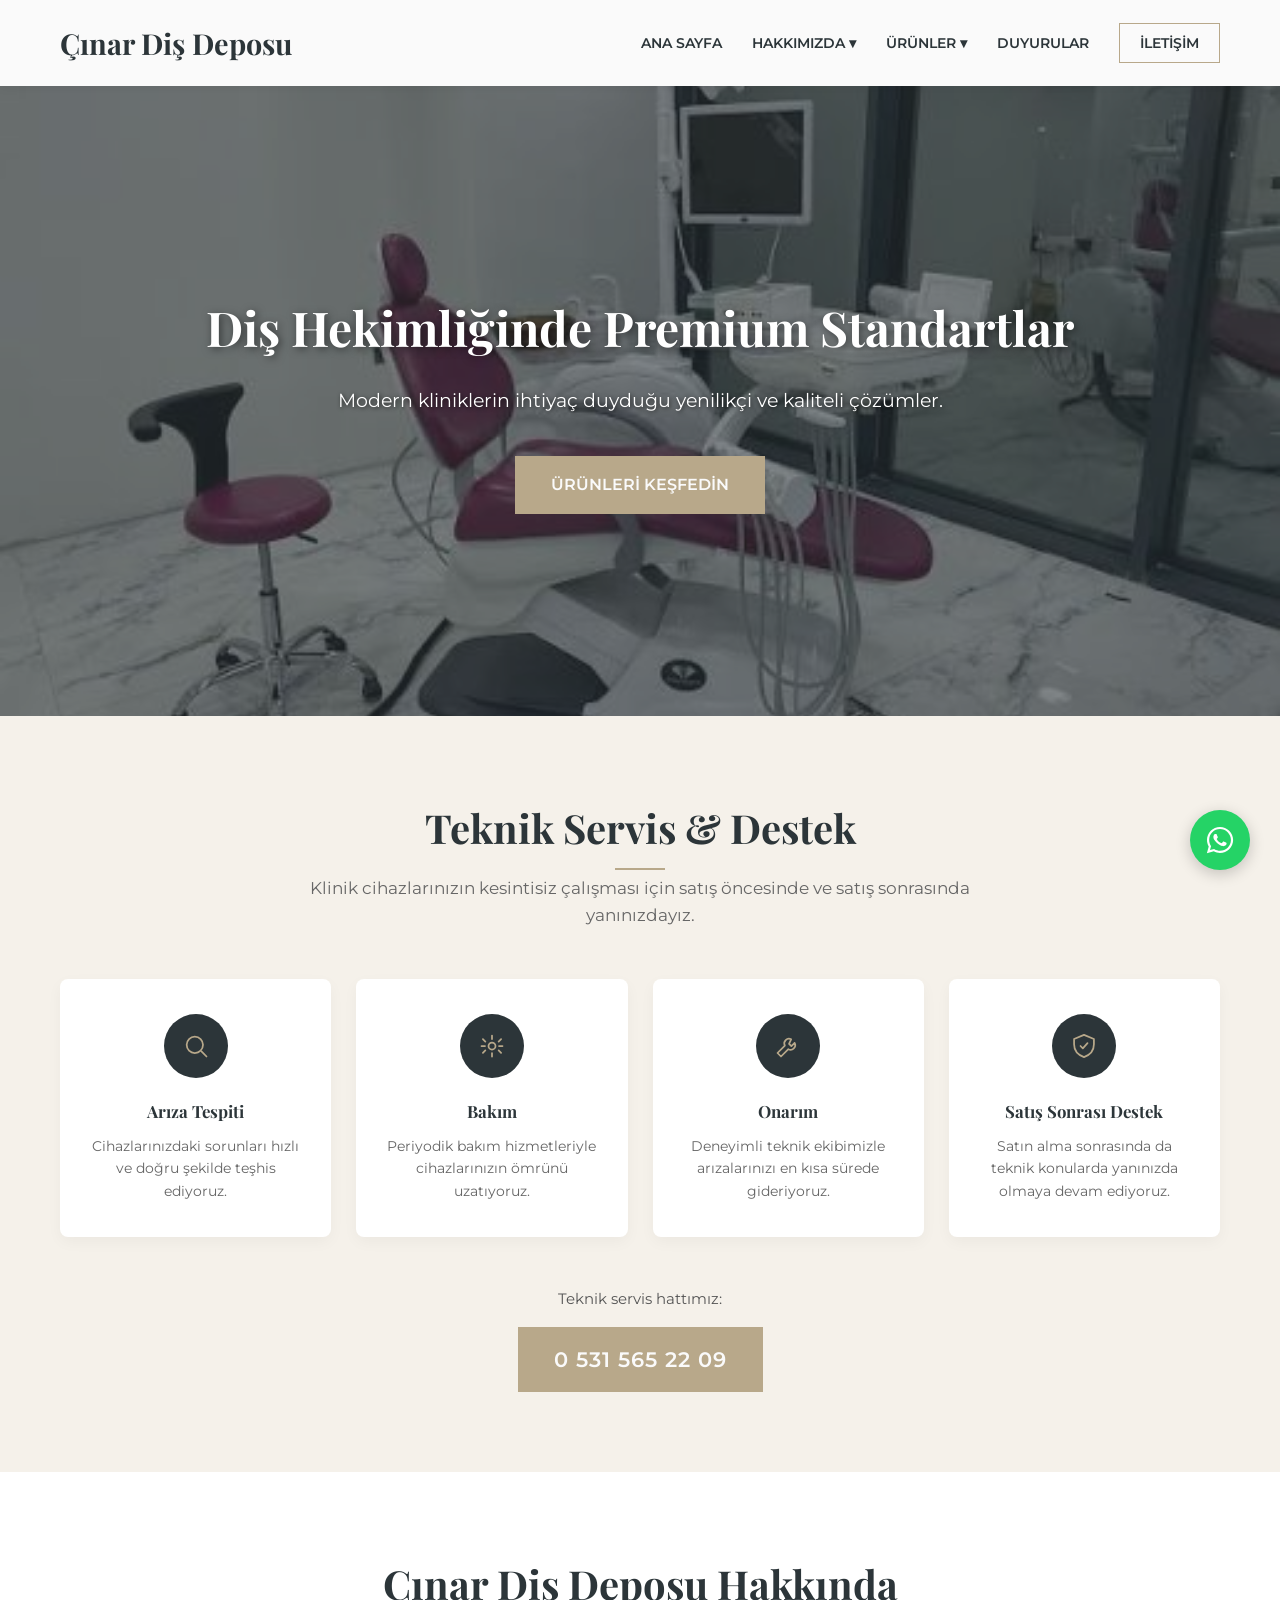
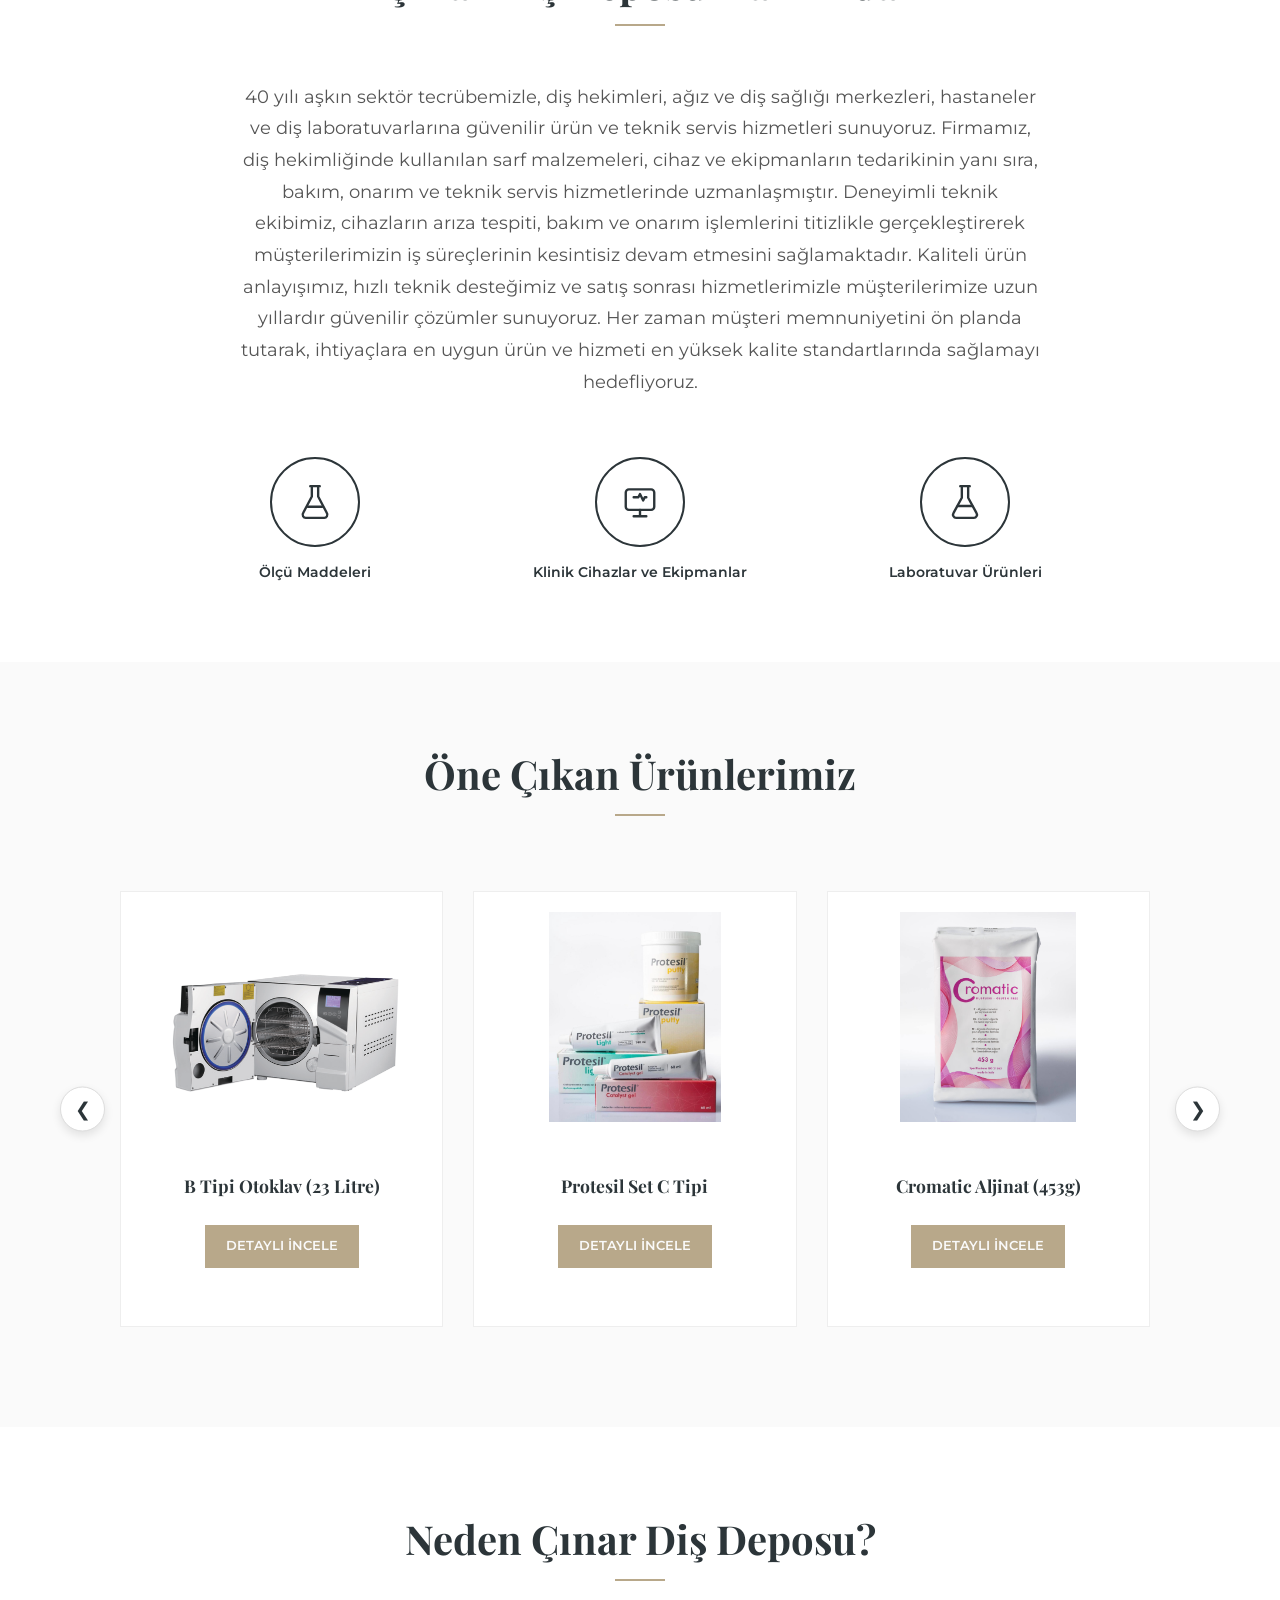
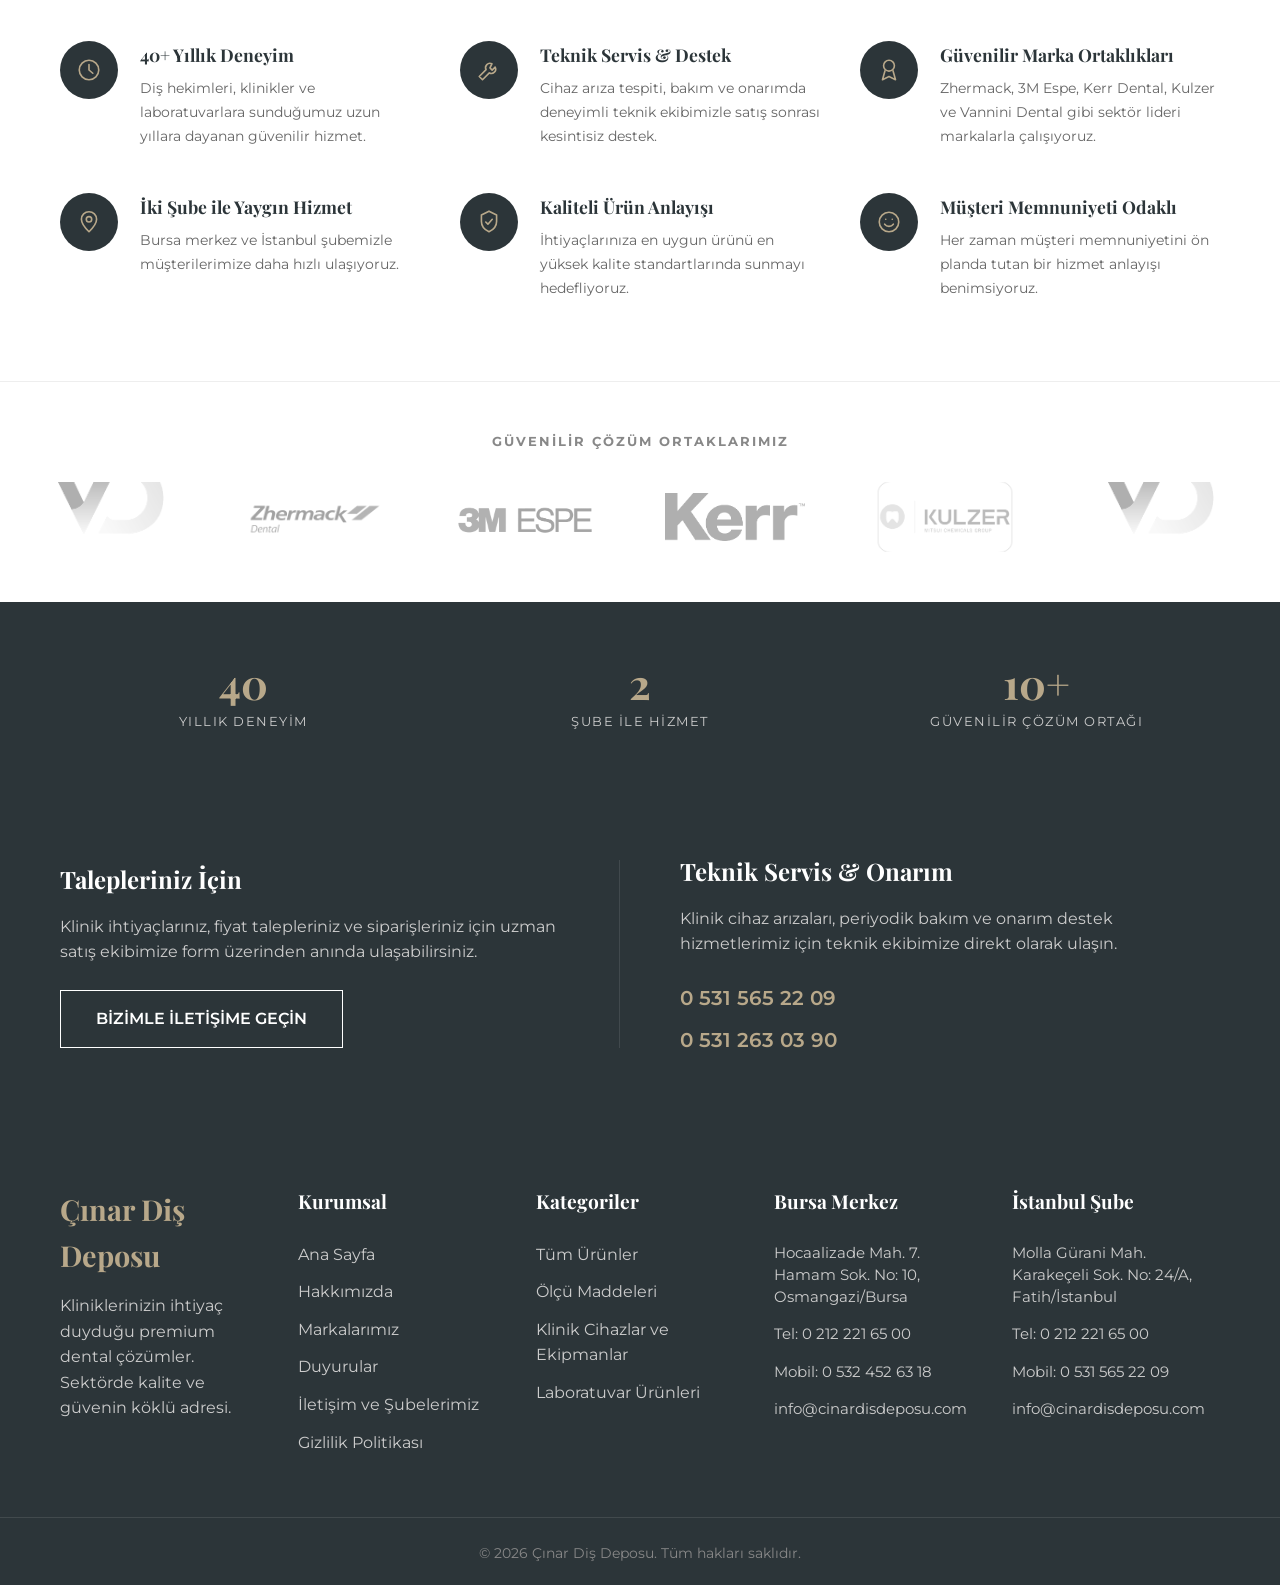
<file: index.html>
<!DOCTYPE html>
<html lang="tr">
<head>
    <meta charset="UTF-8">
    <meta name="viewport" content="width=device-width, initial-scale=1.0">
    <title>Çınar Diş Deposu | Premium Dental Çözümler</title>
    <meta name="description" content="Çınar Diş Deposu, kliniklerinizin ihtiyaç duyduğu dental sarf malzemeleri, implant, aljinat ve klinik cihazlarda yüksek kaliteli premium ürünler sunar. Bursa ve İstanbul'dan tüm Türkiye'ye hizmet veriyoruz.">
    <link href="https://fonts.googleapis.com/css2?family=Montserrat:wght@300;400;600&family=Playfair+Display:wght@500;700&display=swap" rel="stylesheet">
    <link rel="stylesheet" href="style.css">
    <link rel="canonical" href="https://cinardisdeposu.com/">
    <meta property="og:title" content="Çınar Diş Deposu | Premium Dental Çözümler">
    <meta property="og:description" content="Kliniklerinizin ihtiyaç duyduğu premium dental malzemeler ve cihazlar. Kalite ve güvenin adresi.">
    <meta property="og:url" content="https://cinardisdeposu.com/">
    <meta property="og:type" content="website">
</head>
<body>

<!-- NAVİGASYON (TÜM SAYFALAR İÇİN) -->
    <nav class="navbar">
        <div class="container nav-container">
            <a href="index.html" class="logo">Çınar Diş Deposu </a>
            
            <div class="hamburger" id="hamburger">
                <span></span><span></span><span></span>
            </div>

            <ul class="nav-links" id="navLinks">
                <li><a href="index.html">Ana Sayfa</a></li>
                <li class="dropdown">
                    <a href="index.html#about">Hakkımızda ▾</a>
                    <ul class="dropdown-menu">
                        <li><a href="index.html#about">Misyonumuz</a></li>
                        <li><a href="index.html#brands">Markalarımız</a></li>
                        <li><a href="index.html#about">Sertifikalarımız</a></li>
                        <li><a href="gizlilik-politikasi.html">Gizlilik Politikası</a></li>
                    </ul>
                </li>

                <li class="dropdown">
                    <a href="urunler.html">Ürünler ▾</a>
                    <ul class="dropdown-menu" id="dynamic-nav-products">
                    </ul>
                </li>
                <li><a href="duyurular.html">Duyurular</a></li>

                <li> <a href="iletisim.html" class="btn-outline">İletişim</a> </li>
            </ul>
        </div>
    </nav>

    <header class="hero-slider">
        <div class="hero-slide active" style="background-image: url('images/unit.jpeg');">
            <div class="container hero-content">
                <h1>Diş Hekimliğinde Premium Standartlar</h1>
                <p>Modern kliniklerin ihtiyaç duyduğu yenilikçi ve kaliteli çözümler.</p>
                <a href="urunler.html" class="btn-primary">Ürünleri Keşfedin</a>
            </div>
        </div>
        
        <div class="hero-slide" style="background-image: url('images/temp.jpg');">
            <div class="container hero-content">
                <h1>Dünya Standartlarında Markalar</h1>
                <p>Sektörün öncü markalarıyla kliniğinize değer katın.</p>
                <a href="iletisim.html" class="btn-primary">İş Birliği Yapın</a>
            </div>
        </div>
    </header>

    <section id="teknik-servis" class="teknik-servis-section">
        <div class="container">
            <div class="section-title">
                <h2>Teknik Servis & Destek</h2>
                <p id="teknik-servis-aciklama" style="color:#666; max-width:700px; margin: 0 auto; font-size: 1.05rem;">Klinik cihazlarınızın kesintisiz çalışması için satış öncesinde ve satış sonrasında yanınızdayız.</p>
            </div>

            <div class="teknik-servis-grid" id="teknik-servis-grid">
                <!-- content/kurumsal.json'dan script.js tarafından otomatik doldurulur -->
            </div>

            <div class="ts-cta">
                <p>Teknik servis hattımız:</p>
                <a href="tel:+905315652209" id="ts-telefon-link" class="btn-primary">0 531 565 22 09</a>
            </div>
        </div>
    </section>

    <section id="about" class="about-section">
        <div class="container">
            <div class="section-title">
                <h2>Çınar Diş Deposu Hakkında</h2>
            </div>
            <div class="about-text">
                <p>
                    40 yılı aşkın sektör tecrübemizle, diş hekimleri, ağız ve diş sağlığı merkezleri, hastaneler ve diş laboratuvarlarına güvenilir ürün ve teknik servis hizmetleri sunuyoruz.

                    Firmamız, diş hekimliğinde kullanılan sarf malzemeleri, cihaz ve ekipmanların tedarikinin yanı sıra, bakım, onarım ve teknik servis hizmetlerinde uzmanlaşmıştır. Deneyimli teknik ekibimiz, cihazların arıza tespiti, bakım ve onarım işlemlerini titizlikle gerçekleştirerek müşterilerimizin iş süreçlerinin kesintisiz devam etmesini sağlamaktadır.

                    Kaliteli ürün anlayışımız, hızlı teknik desteğimiz ve satış sonrası hizmetlerimizle müşterilerimize uzun yıllardır güvenilir çözümler sunuyoruz. Her zaman müşteri memnuniyetini ön planda tutarak, ihtiyaçlara en uygun ürün ve hizmeti en yüksek kalite standartlarında sağlamayı hedefliyoruz.
                </p>
            </div>

            <div class="kategori-grid" id="kategori-grid">
                <!-- content/urunler.json'daki kategorilerden script.js tarafından otomatik doldurulur -->
            </div>
        </div>
    </section>

    <section id="products" class="products-section">
        <div class="container">
            <div class="section-title"><h2>Öne Çıkan Ürünlerimiz</h2></div>
            <div class="carousel-container">
                <button class="carousel-btn prev-btn">&#10094;</button>
                
                <div class="carousel-track" id="featured-carousel-track">
                </div>
                
                <button class="carousel-btn next-btn">&#10095;</button>
            </div>
        </div>
    </section>

    <section id="avantajlar" class="avantajlar-section">
        <div class="container">
            <div class="section-title"><h2>Neden Çınar Diş Deposu?</h2></div>
            <div class="avantajlar-grid" id="avantajlar-grid">
                <!-- content/kurumsal.json'dan script.js tarafından otomatik doldurulur -->
            </div>
        </div>
    </section>


    <section id="brands" class="brands-section">
        <div class="container">
            <h4 style="text-align: center; color: #888; font-family: var(--font-body); margin-bottom: 30px; letter-spacing: 2px; text-transform: uppercase; font-size: 0.8rem;">Güvenilir Çözüm Ortaklarımız</h4>
        </div>
        
        <div class="brands-marquee">
            <div class="brands-track" id="dynamic-brands-track">
            </div>
        </div>
    </section>

    <section class="istatistikler-section">
        <div class="container">
            <div class="istatistik-grid" id="istatistik-grid">
                <!-- content/kurumsal.json'dan script.js tarafından otomatik doldurulur -->
            </div>
        </div>
    </section>

    <section class="cta-section">
        <div class="container cta-grid">
            <div class="cta-left">
                <h2>Talepleriniz İçin</h2>
                <p>Klinik ihtiyaçlarınız, fiyat talepleriniz ve siparişleriniz için uzman satış ekibimize form üzerinden anında ulaşabilirsiniz.</p>
                <a href="iletisim.html" class="btn-primary" style="background: transparent; border-color: #fff; color: #fff;">Bizimle İletişime Geçin</a>
            </div>
            <div class="cta-right">
                <h2>Teknik Servis & Onarım</h2>
                <p>Klinik cihaz arızaları, periyodik bakım ve onarım destek hizmetlerimiz için teknik ekibimize direkt olarak ulaşın.</p>
                <a href="tel:+905315652209" class="cta-tel-link">0 531 565 22 09</a>
                <a href="tel:+905312630390" class="cta-tel-link">0 531 263 03 90</a>

            </div>
        </div>
    </section>

    <footer class="site-footer">
    <div class="container footer-layout">
        
        <div class="footer-brand">
            <h3>Çınar Diş Deposu</h3>
            <p>Kliniklerinizin ihtiyaç duyduğu premium dental çözümler. Sektörde kalite ve güvenin köklü adresi.</p>
        </div>
        
        <div class="footer-links-box">
            <h4>Kurumsal</h4>
            <ul>
                <li><a href="index.html">Ana Sayfa</a></li>
                <li><a href="index.html#about">Hakkımızda</a></li>
                <li><a href="index.html#brands">Markalarımız</a></li>
                <li><a href="duyurular.html">Duyurular</a></li>
                <li><a href="iletisim.html">İletişim ve Şubelerimiz</a></li>
                <li><a href="gizlilik-politikasi.html">Gizlilik Politikası</a></li>
            </ul>
        </div>
        
        <div class="footer-links-box">
            <h4>Kategoriler</h4>
            <ul id="dynamic-footer-categories">

            </ul>
        </div>
        
        <div class="footer-contact-box">
            <h4 id="footer-merkez-baslik">Bursa Merkez</h4>
            <ul class="footer-address-list">
                <li><a id="footer-merkez-adres-link" href="#" target="_blank" rel="noopener">Adres yükleniyor...</a></li>
                <li><a id="footer-merkez-tel-link" href="#">Tel</a></li>
                <li><a id="footer-merkez-mobil-link" href="#">Mobil</a></li>
                <li><a id="footer-merkez-mail-link" href="#">E-posta</a></li>
            </ul>
        </div>
        
        <div class="footer-contact-box">
            <h4 id="footer-sube-baslik">İstanbul Şube</h4>
            <ul class="footer-address-list">
                <li><a id="footer-sube-adres-link" href="#" target="_blank" rel="noopener">Adres yükleniyor...</a></li>
                <li><a id="footer-sube-tel-link" href="#">Tel</a></li>
                <li><a id="footer-sube-mobil-link" href="#">Mobil</a></li>
                <li><a id="footer-sube-mail-link" href="#">E-posta</a></li>
            </ul>
        </div>
        
    </div>
    <div class="footer-bottom">
        <p>&copy; 2026 Çınar Diş Deposu. Tüm hakları saklıdır.</p>
    </div>
    </footer>
    <a href="https://wa.me/905315652209" 
   id="whatsapp-float-link"
   class="whatsapp-float" 
   target="_blank" 
   rel="noopener noreferrer" 
   title="WhatsApp ile İletişime Geçin">
    <svg viewBox="0 0 448 512" width="30" height="30" fill="#fff">
        <path d="M380.9 97.1C339 55.1 283.2 32 223.9 32c-122.4 0-222 99.6-222 222 0 39.1 10.2 77.3 29.6 111L0 480l117.7-30.9c32.4 17.7 68.9 27 106.1 27h.1c122.3 0 224.1-99.6 224.1-222 0-59.3-25.2-115-67.1-157zm-157 341.6c-33.2 0-65.7-8.9-94-25.7l-6.7-4-69.8 18.3L72 359.2l-4.4-7c-18.5-29.4-28.2-63.3-28.2-98.2 0-101.7 82.8-184.5 184.6-184.5 49.3 0 95.6 19.2 130.4 54.1 34.8 34.9 56.2 81.2 56.1 130.5 0 101.8-84.9 184.6-186.6 184.6zm101.2-138.2c-5.5-2.8-32.8-16.2-37.9-18-5.1-1.9-8.8-2.8-12.5 2.8-3.7 5.6-14.3 18-17.6 21.8-3.2 3.7-6.5 4.2-12 1.4-32.6-16.3-54-29.1-75.5-66-5.7-9.8 5.7-9.1 16.3-30.3 1.8-3.7.9-6.9-.5-9.7-1.4-2.8-12.5-30.1-17.1-41.2-4.5-10.8-9.1-9.3-12.5-9.5-3.2-.2-6.9-.2-10.6-.2-3.7 0-9.7 1.4-14.8 6.9-5.1 5.6-19.4 19-19.4 46.3 0 27.3 19.9 53.7 22.6 57.4 2.8 3.7 39.1 59.7 94.8 83.8 35.2 15.2 49 16.5 66.6 13.9 10.7-1.6 32.8-13.4 37.4-26.4 4.6-13 4.6-24.1 3.2-26.4-1.3-2.5-5-3.9-10.5-6.6z"/>
    </svg>
    </a>
    <script src="script.js"></script>
</body>
</html>
</file>
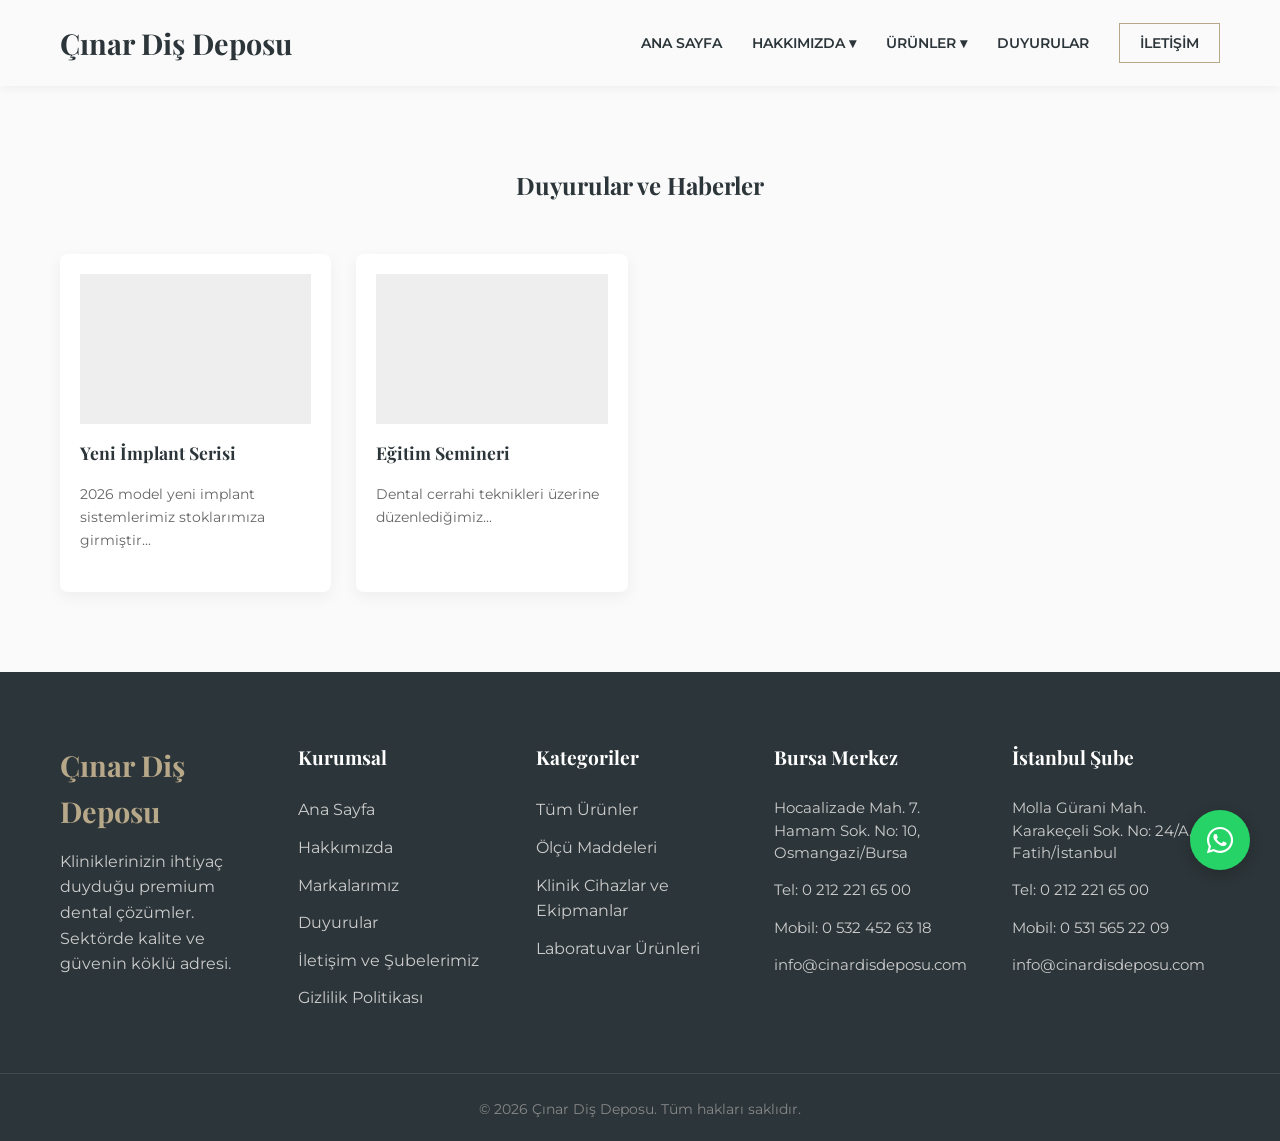
<file: duyurular.html>
<!DOCTYPE html>
<html lang="tr">
<head>
    <meta charset="UTF-8">
    <meta name="viewport" content="width=device-width, initial-scale=1.0">
    <title>Çınar Diş Deposu | Premium Dental Çözümler</title>
    <link href="https://fonts.googleapis.com/css2?family=Montserrat:wght@300;400;600&family=Playfair+Display:wght@500;700&display=swap" rel="stylesheet">
    <link rel="stylesheet" href="style.css">
</head>
<body>

<!-- NAVİGASYON (TÜM SAYFALAR İÇİN) -->
    <nav class="navbar">
        <div class="container nav-container">
            <a href="index.html" class="logo">Çınar Diş Deposu </a>
            
            <div class="hamburger" id="hamburger">
                <span></span><span></span><span></span>
            </div>

            <ul class="nav-links" id="navLinks">
                <li><a href="index.html">Ana Sayfa</a></li>
                <li class="dropdown">
                    <a href="index.html#about">Hakkımızda ▾</a>
                    <ul class="dropdown-menu">
                        <li><a href="index.html#about">Misyonumuz</a></li>
                        <li><a href="index.html#brands">Markalarımız</a></li>
                        <li><a href="index.html#about">Sertifikalarımız</a></li>
                        <li><a href="gizlilik-politikasi.html">Gizlilik Politikası</a></li>
                    </ul>
                </li>

                <li class="dropdown">
                    <a href="urunler.html">Ürünler ▾</a>
                    <ul class="dropdown-menu" id="dynamic-nav-products">
                    </ul>
                </li>
                <li><a href="duyurular.html">Duyurular</a></li>

                <li> <a href="iletisim.html" class="btn-outline">İletişim</a> </li>
            </ul>
        </div>
    </nav>

    <section class="announcements-section">
        <div class="container">
            <h2 style="text-align: center; margin-bottom: 50px;">Duyurular ve Haberler</h2>
            
            <div class="announcements-grid" id="duyurular-grid">
                <!-- Duyurular content/duyurular.json'dan script.js tarafından otomatik doldurulur -->
            </div>
        </div>
    </section>

    <footer class="site-footer">
    <div class="container footer-layout">
        
        <div class="footer-brand">
            <h3>Çınar Diş Deposu</h3>
            <p>Kliniklerinizin ihtiyaç duyduğu premium dental çözümler. Sektörde kalite ve güvenin köklü adresi.</p>
        </div>
        
        <div class="footer-links-box">
            <h4>Kurumsal</h4>
            <ul>
                <li><a href="index.html">Ana Sayfa</a></li>
                <li><a href="index.html#about">Hakkımızda</a></li>
                <li><a href="index.html#brands">Markalarımız</a></li>
                <li><a href="duyurular.html">Duyurular</a></li>
                <li><a href="iletisim.html">İletişim ve Şubelerimiz</a></li>
                <li><a href="gizlilik-politikasi.html">Gizlilik Politikası</a></li>
            </ul>
        </div>
        
        <div class="footer-links-box">
            <h4>Kategoriler</h4>
            <ul id="dynamic-footer-categories">

            </ul>
        </div>
        
        <div class="footer-contact-box">
            <h4 id="footer-merkez-baslik">Bursa Merkez</h4>
            <ul class="footer-address-list">
                <li><a id="footer-merkez-adres-link" href="#" target="_blank" rel="noopener">Adres yükleniyor...</a></li>
                <li><a id="footer-merkez-tel-link" href="#">Tel</a></li>
                <li><a id="footer-merkez-mobil-link" href="#">Mobil</a></li>
                <li><a id="footer-merkez-mail-link" href="#">E-posta</a></li>
            </ul>
        </div>
        
        <div class="footer-contact-box">
            <h4 id="footer-sube-baslik">İstanbul Şube</h4>
            <ul class="footer-address-list">
                <li><a id="footer-sube-adres-link" href="#" target="_blank" rel="noopener">Adres yükleniyor...</a></li>
                <li><a id="footer-sube-tel-link" href="#">Tel</a></li>
                <li><a id="footer-sube-mobil-link" href="#">Mobil</a></li>
                <li><a id="footer-sube-mail-link" href="#">E-posta</a></li>
            </ul>
        </div>
        
    </div>
    <div class="footer-bottom">
        <p>&copy; 2026 Çınar Diş Deposu. Tüm hakları saklıdır.</p>
    </div>
    </footer>
    <a href="https://wa.me/905315652209" 
   id="whatsapp-float-link"
   class="whatsapp-float" 
   target="_blank" 
   rel="noopener noreferrer" 
   title="WhatsApp ile İletişime Geçin">
    <svg viewBox="0 0 448 512" width="30" height="30" fill="#fff">
        <path d="M380.9 97.1C339 55.1 283.2 32 223.9 32c-122.4 0-222 99.6-222 222 0 39.1 10.2 77.3 29.6 111L0 480l117.7-30.9c32.4 17.7 68.9 27 106.1 27h.1c122.3 0 224.1-99.6 224.1-222 0-59.3-25.2-115-67.1-157zm-157 341.6c-33.2 0-65.7-8.9-94-25.7l-6.7-4-69.8 18.3L72 359.2l-4.4-7c-18.5-29.4-28.2-63.3-28.2-98.2 0-101.7 82.8-184.5 184.6-184.5 49.3 0 95.6 19.2 130.4 54.1 34.8 34.9 56.2 81.2 56.1 130.5 0 101.8-84.9 184.6-186.6 184.6zm101.2-138.2c-5.5-2.8-32.8-16.2-37.9-18-5.1-1.9-8.8-2.8-12.5 2.8-3.7 5.6-14.3 18-17.6 21.8-3.2 3.7-6.5 4.2-12 1.4-32.6-16.3-54-29.1-75.5-66-5.7-9.8 5.7-9.1 16.3-30.3 1.8-3.7.9-6.9-.5-9.7-1.4-2.8-12.5-30.1-17.1-41.2-4.5-10.8-9.1-9.3-12.5-9.5-3.2-.2-6.9-.2-10.6-.2-3.7 0-9.7 1.4-14.8 6.9-5.1 5.6-19.4 19-19.4 46.3 0 27.3 19.9 53.7 22.6 57.4 2.8 3.7 39.1 59.7 94.8 83.8 35.2 15.2 49 16.5 66.6 13.9 10.7-1.6 32.8-13.4 37.4-26.4 4.6-13 4.6-24.1 3.2-26.4-1.3-2.5-5-3.9-10.5-6.6z"/>
    </svg>
    </a>
    <script src="script.js"></script>
</body>
</html>
</file>
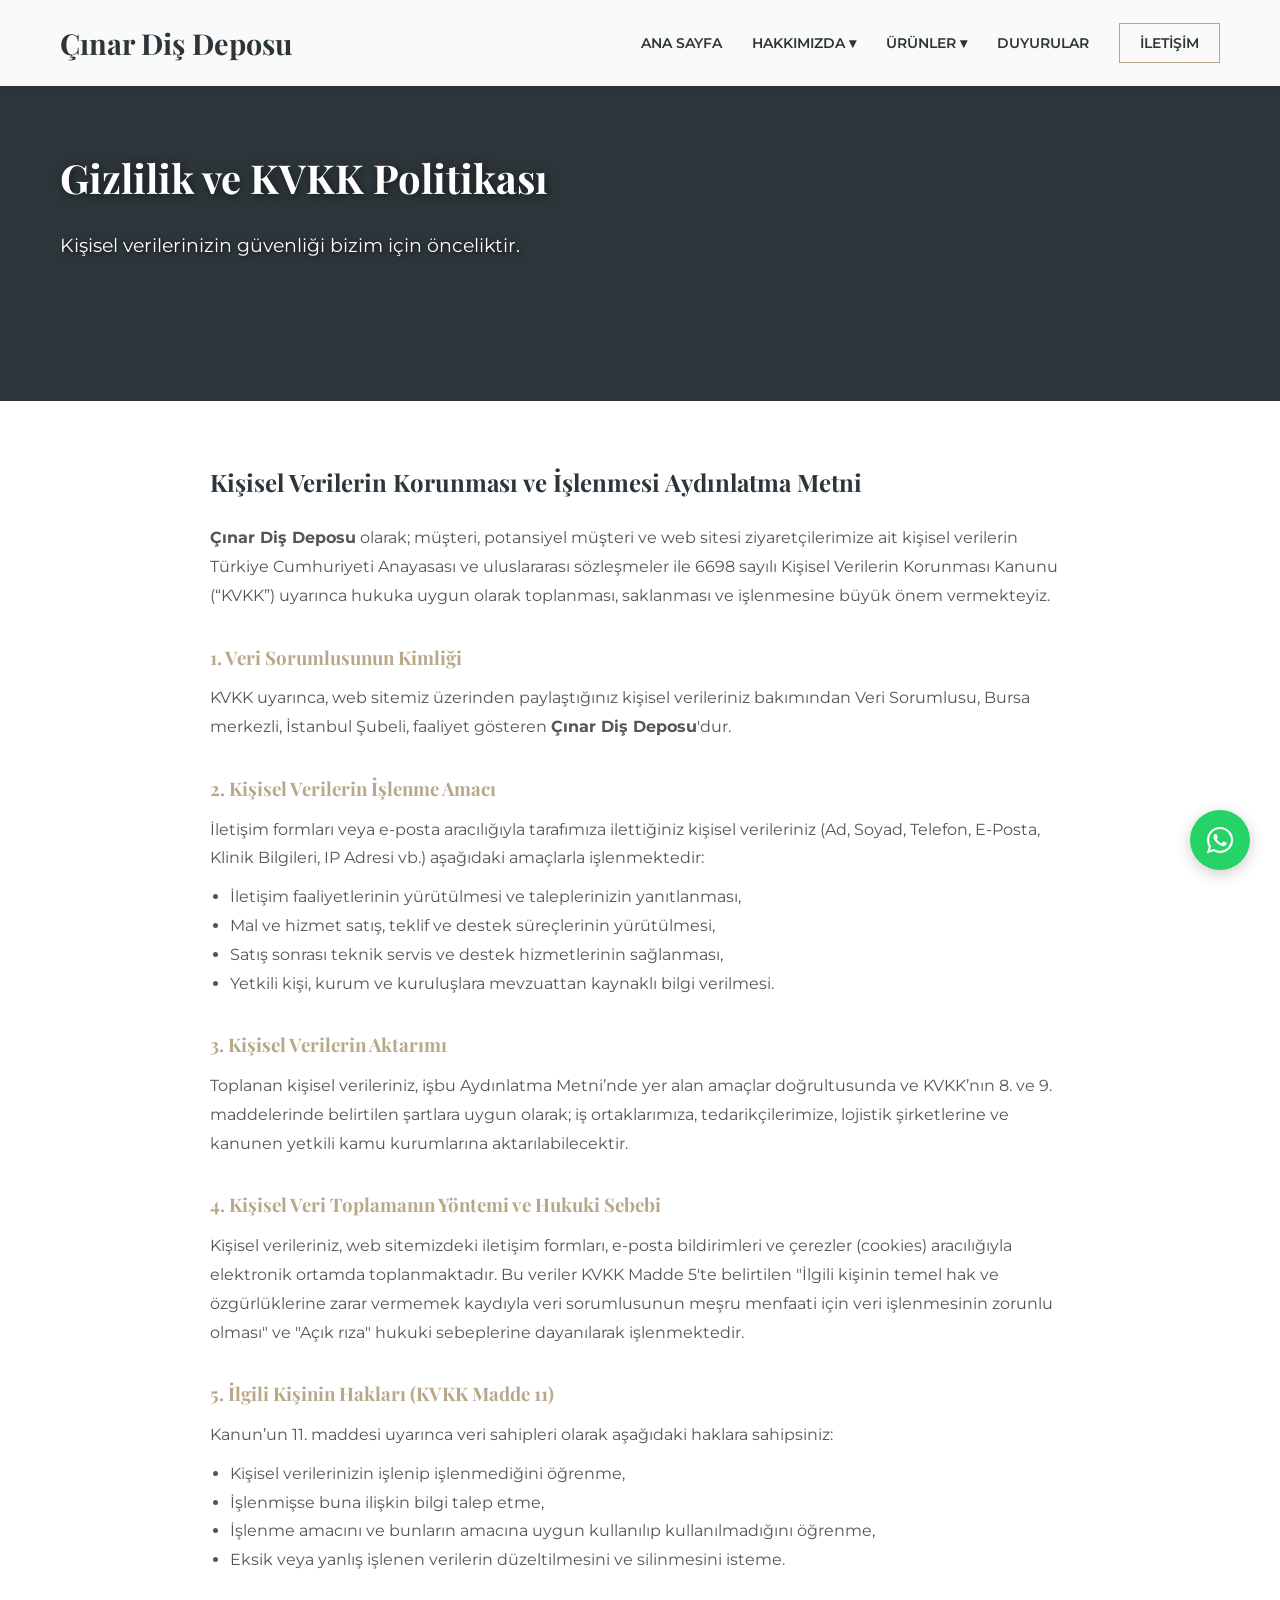
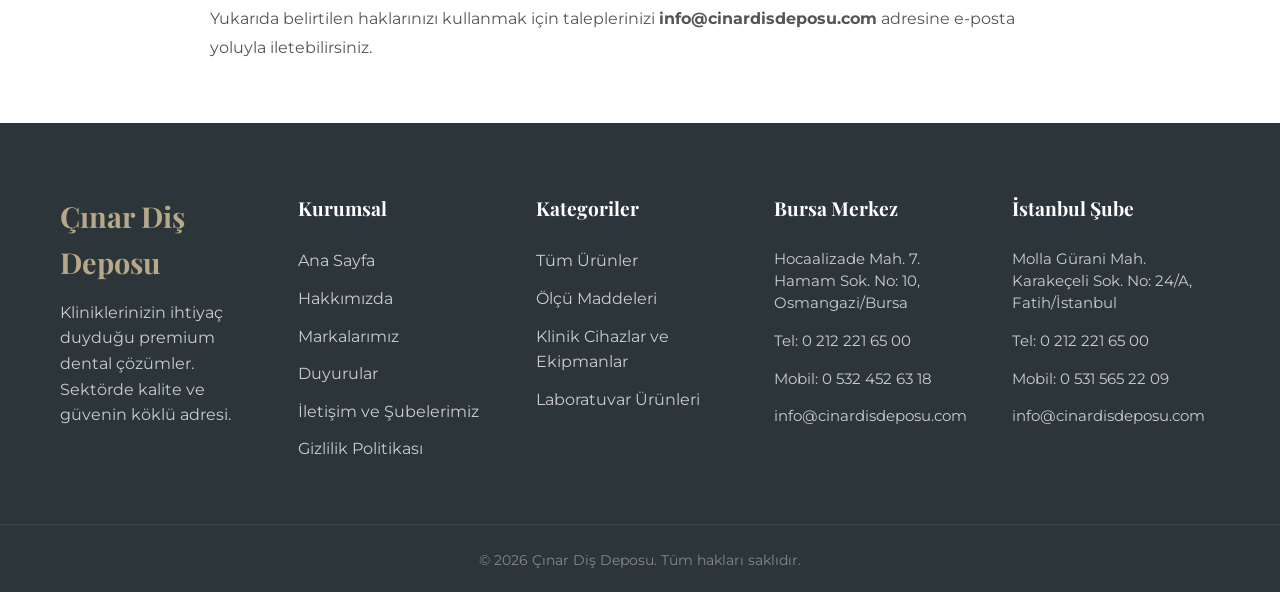
<file: gizlilik-politikasi.html>
<!DOCTYPE html>
<html lang="tr">
<head>
    <meta charset="UTF-8">
    <meta name="viewport" content="width=device-width, initial-scale=1.0">
    <title>Gizlilik ve KVKK Politikası | Çınar Diş Deposu</title>
    <link href="https://fonts.googleapis.com/css2?family=Montserrat:wght@300;400;600&family=Playfair+Display:wght@500;700&display=swap" rel="stylesheet">
    <link rel="stylesheet" href="style.css">
</head>
<body>

<nav class="navbar">
        <div class="container nav-container">
            <a href="index.html" class="logo">Çınar Diş Deposu </a>
            <div class="hamburger" id="hamburger"><span></span><span></span><span></span></div>
            <ul class="nav-links" id="navLinks">
                <li><a href="index.html">Ana Sayfa</a></li>
                <li class="dropdown">
                    <a href="index.html#about">Hakkımızda ▾</a>
                    <ul class="dropdown-menu">
                        <li><a href="index.html#about">Misyonumuz</a></li>
                        <li><a href="index.html#brands">Markalarımız</a></li>
                        <li><a href="index.html#about">Sertifikalarımız</a></li>
                        <li><a href="gizlilik-politikasi.html">Gizlilik Politikası</a></li>
                    </ul>
                </li>
                <li class="dropdown">
                    <a href="urunler.html">Ürünler ▾</a>
                    <ul class="dropdown-menu" id="dynamic-nav-products"></ul>
                </li>
                <li><a href="duyurular.html">Duyurular</a></li>
                <li><a href="iletisim.html" class="btn-outline">İletişim</a></li>
            </ul>
        </div>
    </nav>

<header class="hero-section" style="height: 35vh; background-color: var(--color-dark);">
        <div class="container hero-content" style="padding-top: 60px;">
            <h1 style="font-size: 2.5rem;">Gizlilik ve KVKK Politikası</h1>
            <p>Kişisel verilerinizin güvenliği bizim için önceliktir.</p>
        </div>
    </header>

<section style="padding: 60px 0; background-color: #fff;">
        <div class="container" style="max-width: 900px; color: #555; line-height: 1.8;">
            <h2 style="color: var(--color-dark); margin-bottom: 20px;">Kişisel Verilerin Korunması ve İşlenmesi Aydınlatma Metni</h2>
            <p style="margin-bottom: 20px;">
                <strong>Çınar Diş Deposu</strong> olarak; müşteri, potansiyel müşteri ve web sitesi ziyaretçilerimize ait kişisel verilerin Türkiye Cumhuriyeti Anayasası ve uluslararası sözleşmeler ile 6698 sayılı Kişisel Verilerin Korunması Kanunu (“KVKK”) uyarınca hukuka uygun olarak toplanması, saklanması ve işlenmesine büyük önem vermekteyiz.
            </p>

            <h3 style="color: var(--color-primary); margin: 30px 0 10px 0;">1. Veri Sorumlusunun Kimliği</h3>
            <p style="margin-bottom: 20px;">KVKK uyarınca, web sitemiz üzerinden paylaştığınız kişisel verileriniz bakımından Veri Sorumlusu, Bursa merkezli, İstanbul Şubeli, faaliyet gösteren <strong>Çınar Diş Deposu</strong>'dur.</p>

            <h3 style="color: var(--color-primary); margin: 30px 0 10px 0;">2. Kişisel Verilerin İşlenme Amacı</h3>
            <p style="margin-bottom: 10px;">İletişim formları veya e-posta aracılığıyla tarafımıza ilettiğiniz kişisel verileriniz (Ad, Soyad, Telefon, E-Posta, Klinik Bilgileri, IP Adresi vb.) aşağıdaki amaçlarla işlenmektedir:</p>
            <ul style="margin-bottom: 20px; padding-left: 20px; list-style-type: disc !important;">
                <li style="list-style: disc !important;">İletişim faaliyetlerinin yürütülmesi ve taleplerinizin yanıtlanması,</li>
                <li style="list-style: disc !important;">Mal ve hizmet satış, teklif ve destek süreçlerinin yürütülmesi,</li>
                <li style="list-style: disc !important;">Satış sonrası teknik servis ve destek hizmetlerinin sağlanması,</li>
                <li style="list-style: disc !important;">Yetkili kişi, kurum ve kuruluşlara mevzuattan kaynaklı bilgi verilmesi.</li>
            </ul>

            <h3 style="color: var(--color-primary); margin: 30px 0 10px 0;">3. Kişisel Verilerin Aktarımı</h3>
            <p style="margin-bottom: 20px;">Toplanan kişisel verileriniz, işbu Aydınlatma Metni’nde yer alan amaçlar doğrultusunda ve KVKK’nın 8. ve 9. maddelerinde belirtilen şartlara uygun olarak; iş ortaklarımıza, tedarikçilerimize, lojistik şirketlerine ve kanunen yetkili kamu kurumlarına aktarılabilecektir.</p>

            <h3 style="color: var(--color-primary); margin: 30px 0 10px 0;">4. Kişisel Veri Toplamanın Yöntemi ve Hukuki Sebebi</h3>
            <p style="margin-bottom: 20px;">Kişisel verileriniz, web sitemizdeki iletişim formları, e-posta bildirimleri ve çerezler (cookies) aracılığıyla elektronik ortamda toplanmaktadır. Bu veriler KVKK Madde 5'te belirtilen "İlgili kişinin temel hak ve özgürlüklerine zarar vermemek kaydıyla veri sorumlusunun meşru menfaati için veri işlenmesinin zorunlu olması" ve "Açık rıza" hukuki sebeplerine dayanılarak işlenmektedir.</p>

            <h3 style="color: var(--color-primary); margin: 30px 0 10px 0;">5. İlgili Kişinin Hakları (KVKK Madde 11)</h3>
            <p style="margin-bottom: 10px;">Kanun’un 11. maddesi uyarınca veri sahipleri olarak aşağıdaki haklara sahipsiniz:</p>
            <ul style="margin-bottom: 30px; padding-left: 20px; list-style-type: disc !important;">
                <li style="list-style: disc !important;">Kişisel verilerinizin işlenip işlenmediğini öğrenme,</li>
                <li style="list-style: disc !important;">İşlenmişse buna ilişkin bilgi talep etme,</li>
                <li style="list-style: disc !important;">İşlenme amacını ve bunların amacına uygun kullanılıp kullanılmadığını öğrenme,</li>
                <li style="list-style: disc !important;">Eksik veya yanlış işlenen verilerin düzeltilmesini ve silinmesini isteme.</li>
            </ul>
            <p>Yukarıda belirtilen haklarınızı kullanmak için taleplerinizi <strong>info@cinardisdeposu.com</strong> adresine e-posta yoluyla iletebilirsiniz.</p>
        </div>
    </section>

    <footer class="site-footer">
    <div class="container footer-layout">
        
        <div class="footer-brand">
            <h3>Çınar Diş Deposu</h3>
            <p>Kliniklerinizin ihtiyaç duyduğu premium dental çözümler. Sektörde kalite ve güvenin köklü adresi.</p>
        </div>
        
        <div class="footer-links-box">
            <h4>Kurumsal</h4>
            <ul>
                <li><a href="index.html">Ana Sayfa</a></li>
                <li><a href="index.html#about">Hakkımızda</a></li>
                <li><a href="index.html#brands">Markalarımız</a></li>
                <li><a href="duyurular.html">Duyurular</a></li>
                <li><a href="iletisim.html">İletişim ve Şubelerimiz</a></li>
                <li><a href="gizlilik-politikasi.html">Gizlilik Politikası</a></li>
            </ul>
        </div>
        
        <div class="footer-links-box">
            <h4>Kategoriler</h4>
            <ul id="dynamic-footer-categories">

            </ul>
        </div>
        
        <div class="footer-contact-box">
            <h4 id="footer-merkez-baslik">Bursa Merkez</h4>
            <ul class="footer-address-list">
                <li><a id="footer-merkez-adres-link" href="#" target="_blank" rel="noopener">Adres yükleniyor...</a></li>
                <li><a id="footer-merkez-tel-link" href="#">Tel</a></li>
                <li><a id="footer-merkez-mobil-link" href="#">Mobil</a></li>
                <li><a id="footer-merkez-mail-link" href="#">E-posta</a></li>
            </ul>
        </div>
        
        <div class="footer-contact-box">
            <h4 id="footer-sube-baslik">İstanbul Şube</h4>
            <ul class="footer-address-list">
                <li><a id="footer-sube-adres-link" href="#" target="_blank" rel="noopener">Adres yükleniyor...</a></li>
                <li><a id="footer-sube-tel-link" href="#">Tel</a></li>
                <li><a id="footer-sube-mobil-link" href="#">Mobil</a></li>
                <li><a id="footer-sube-mail-link" href="#">E-posta</a></li>
            </ul>
        </div>
        
    </div>
    <div class="footer-bottom">
        <p>&copy; 2026 Çınar Diş Deposu. Tüm hakları saklıdır.</p>
    </div>
    </footer>
    <a href="https://wa.me/905315652209" 
   id="whatsapp-float-link"
   class="whatsapp-float" 
   target="_blank" 
   rel="noopener noreferrer" 
   title="WhatsApp ile İletişime Geçin">
    <svg viewBox="0 0 448 512" width="30" height="30" fill="#fff">
        <path d="M380.9 97.1C339 55.1 283.2 32 223.9 32c-122.4 0-222 99.6-222 222 0 39.1 10.2 77.3 29.6 111L0 480l117.7-30.9c32.4 17.7 68.9 27 106.1 27h.1c122.3 0 224.1-99.6 224.1-222 0-59.3-25.2-115-67.1-157zm-157 341.6c-33.2 0-65.7-8.9-94-25.7l-6.7-4-69.8 18.3L72 359.2l-4.4-7c-18.5-29.4-28.2-63.3-28.2-98.2 0-101.7 82.8-184.5 184.6-184.5 49.3 0 95.6 19.2 130.4 54.1 34.8 34.9 56.2 81.2 56.1 130.5 0 101.8-84.9 184.6-186.6 184.6zm101.2-138.2c-5.5-2.8-32.8-16.2-37.9-18-5.1-1.9-8.8-2.8-12.5 2.8-3.7 5.6-14.3 18-17.6 21.8-3.2 3.7-6.5 4.2-12 1.4-32.6-16.3-54-29.1-75.5-66-5.7-9.8 5.7-9.1 16.3-30.3 1.8-3.7.9-6.9-.5-9.7-1.4-2.8-12.5-30.1-17.1-41.2-4.5-10.8-9.1-9.3-12.5-9.5-3.2-.2-6.9-.2-10.6-.2-3.7 0-9.7 1.4-14.8 6.9-5.1 5.6-19.4 19-19.4 46.3 0 27.3 19.9 53.7 22.6 57.4 2.8 3.7 39.1 59.7 94.8 83.8 35.2 15.2 49 16.5 66.6 13.9 10.7-1.6 32.8-13.4 37.4-26.4 4.6-13 4.6-24.1 3.2-26.4-1.3-2.5-5-3.9-10.5-6.6z"/>
    </svg>
    </a>
    <script src="script.js"></script>
</body>
</html>
</file>
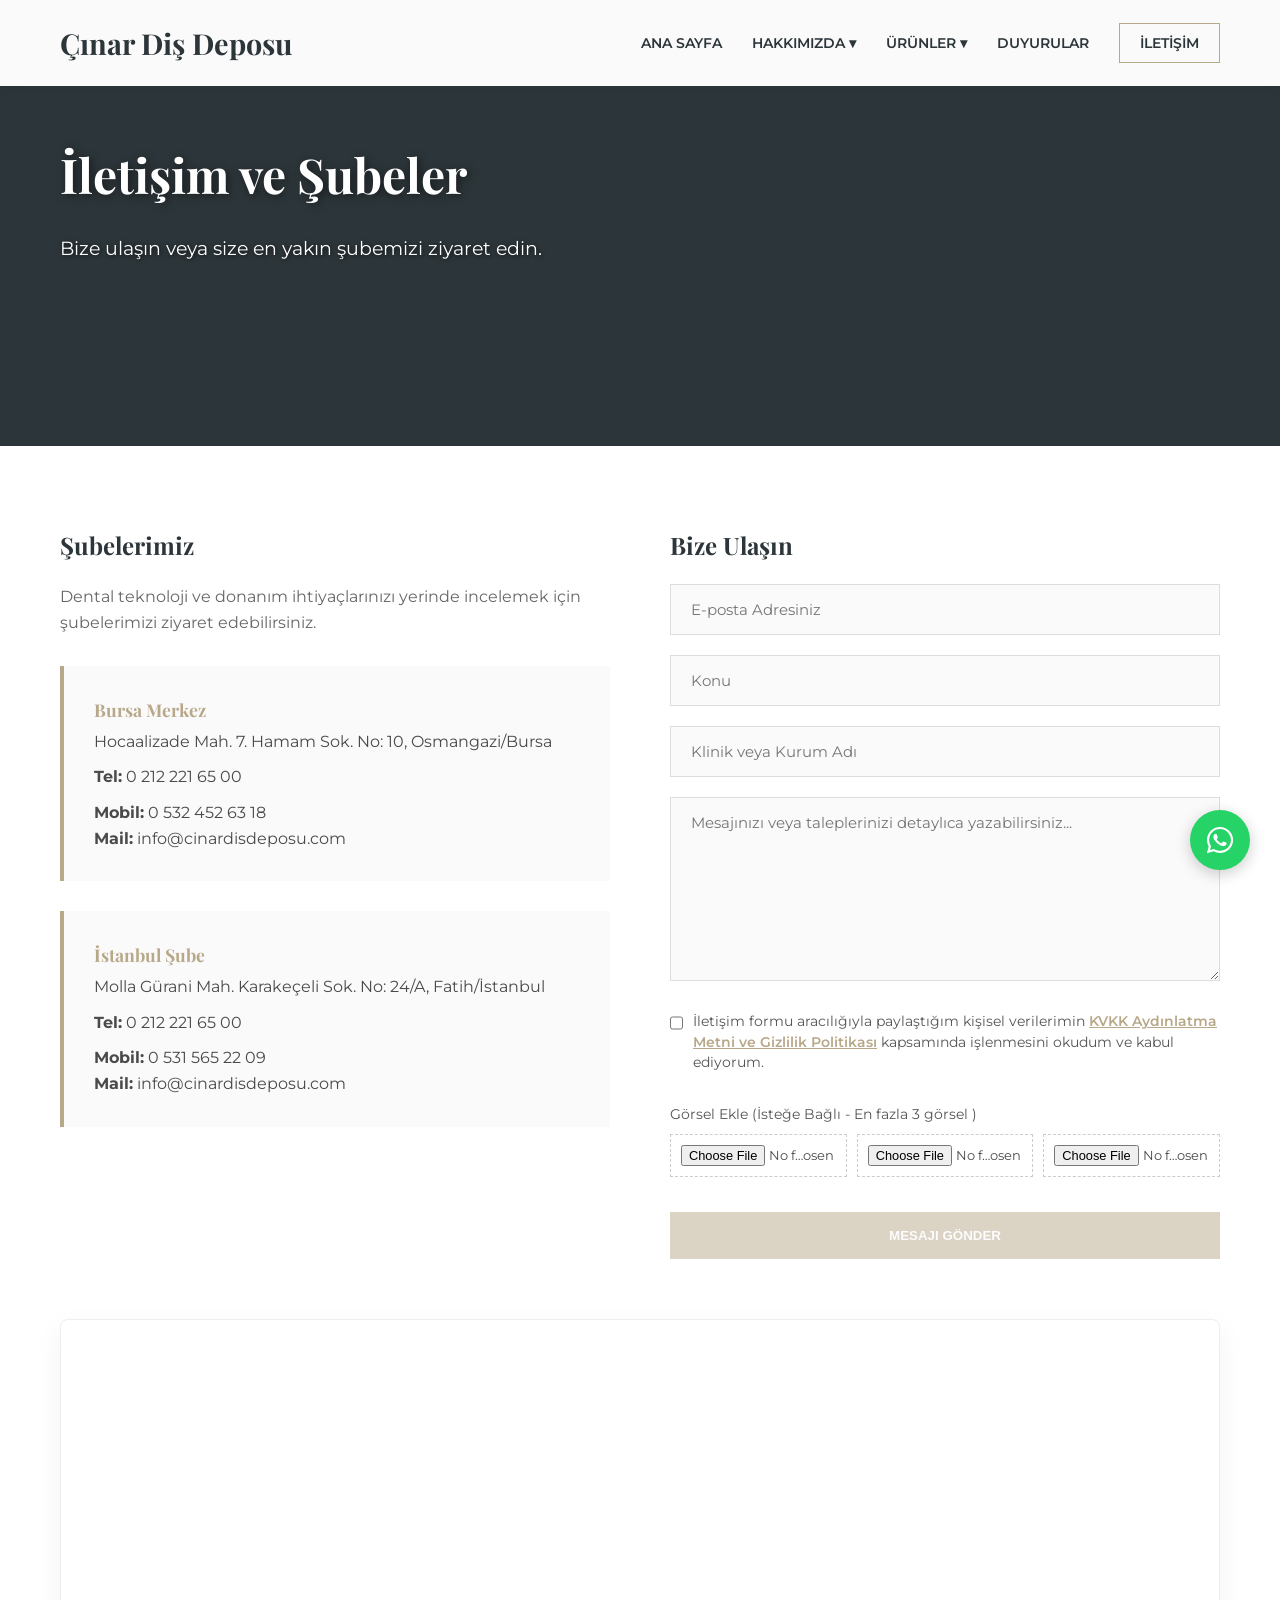
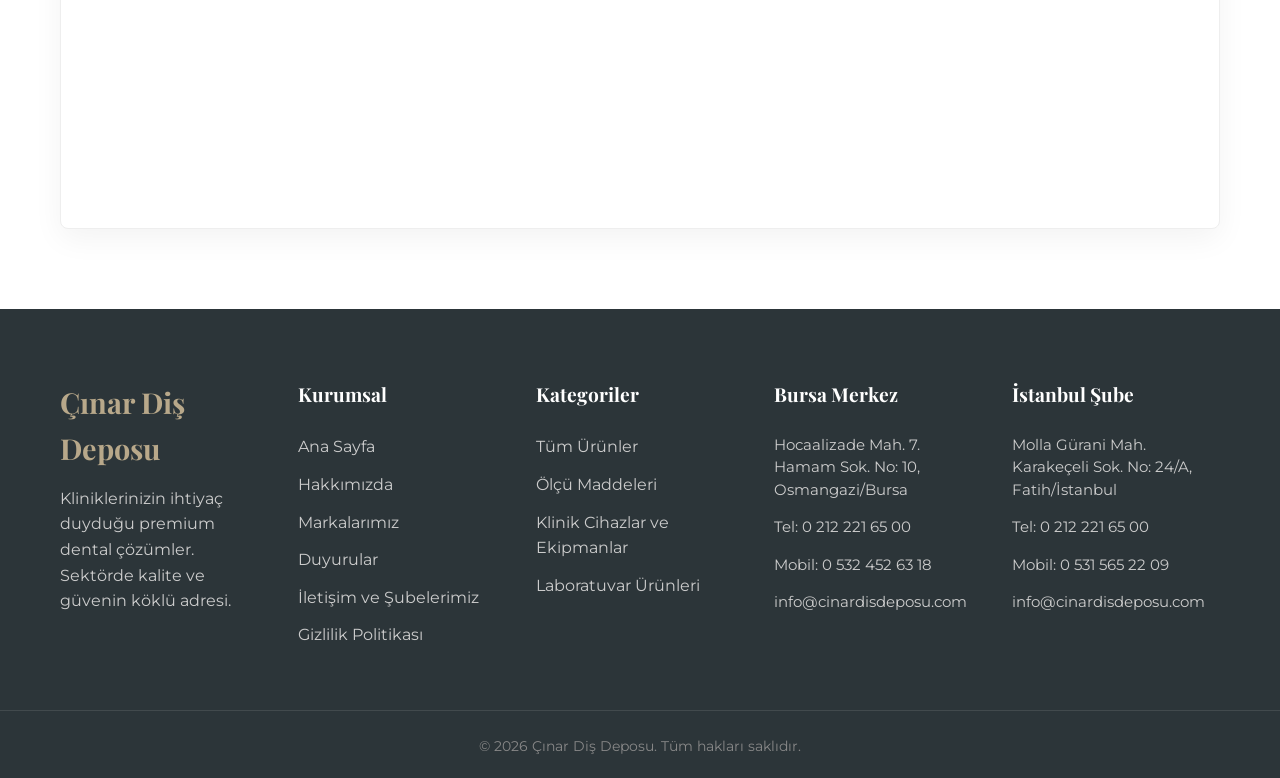
<file: iletisim.html>
<!DOCTYPE html>
<html lang="tr">
<head>
    <meta charset="UTF-8">
    <meta name="viewport" content="width=device-width, initial-scale=1.0">
    <title>İletişim ve Şubeler | Çınar Diş Deposu</title>
    <meta name="description" content="Çınar Diş Deposu Bursa merkez ve İstanbul şube iletişim, adres ve telefon bilgileri. Dental ürün siparişleri ve teknik servis talepleriniz için bize ulaşın.">
    <link href="https://fonts.googleapis.com/css2?family=Montserrat:wght@300;400;600&family=Playfair+Display:wght@500;700&display=swap" rel="stylesheet">
    <link rel="stylesheet" href="style.css">
</head>
<body>

<!-- NAVİGASYON (TÜM SAYFALAR İÇİN) -->
    <nav class="navbar">
        <div class="container nav-container">
            <a href="index.html" class="logo">Çınar Diş Deposu </a>
            
            <div class="hamburger" id="hamburger">
                <span></span><span></span><span></span>
            </div>

            <ul class="nav-links" id="navLinks">
                <li><a href="index.html">Ana Sayfa</a></li>
                <li class="dropdown">
                    <a href="index.html#about">Hakkımızda ▾</a>
                    <ul class="dropdown-menu">
                        <li><a href="index.html#about">Misyonumuz</a></li>
                        <li><a href="index.html#brands">Markalarımız</a></li>
                        <li><a href="index.html#about">Sertifikalarımız</a></li>
                        <li><a href="gizlilik-politikasi.html">Gizlilik Politikası</a></li>
                    </ul>
                </li>

                <li class="dropdown">
                    <a href="urunler.html">Ürünler ▾</a>
                    <ul class="dropdown-menu" id="dynamic-nav-products">
                    </ul>
                </li>
                <li><a href="duyurular.html">Duyurular</a></li>

                <li> <a href="iletisim.html" class="btn-outline">İletişim</a> </li>
            </ul>
        </div>
    </nav>

    <header class="hero-section" style="height: 40vh; background-color: var(--color-dark);">
        <div class="container hero-content" style="padding-top: 50px;">
            <h1 style="font-size: 3rem;">İletişim ve Şubeler</h1>
            <p>Bize ulaşın veya size en yakın şubemizi ziyaret edin.</p>
        </div>
    </header>

    <section class="contact-page-section">
        <div class="container">
            <div class="contact-grid">
                
                <div class="addresses">
                    <h2 style="margin-bottom: 20px;">Şubelerimiz</h2>
                    <p style="color: #666; margin-bottom: 30px;">Dental teknoloji ve donanım ihtiyaçlarınızı yerinde incelemek için şubelerimizi ziyaret edebilirsiniz.</p>
                    
                    <div class="address-box">
                        <h4 id="merkez-baslik" style="color: var(--color-primary);">Merkez</h4>
                        <p id="merkez-adres">Hocaalizade Mah. 7. Hamam Sok. No: 10, Osmangazi/Bursa</p>
                        <p style="margin-top: 10px;"><strong>Tel:</strong> <span id="merkez-tel">0 212 221 65 00</span></p>
                        <p style="margin-top: 10px;"><strong>Mobil:</strong> <span id="merkez-mobil">0 532 452 63 18</span></p>

                        <p><strong>Mail:</strong> <span id="merkez-mail">info@cinardisdeposu.com</span></p>
                    </div>

                    <div class="address-box">
                        <h4 id="sube-baslik" style="color: var(--color-primary);">Şube</h4>
                        <p id="sube-adres">Molla Gürani Mah. Karakeçeli Sok. No: 24/A, Fatih/İstanbul</p>
                        <p style="margin-top: 10px;"><strong>Tel:</strong> <span id="sube-tel">0 212 221 65 00</span></p>
                        <p style="margin-top: 10px;"><strong>Mobil:</strong> <span id="sube-mobil">0 531 565 22 09</span></p>
                        <p><strong>Mail:</strong> <span id="sube-mail">info@cinardisdeposu.com</span></p>
                    </div>
                </div>

                <div class="contact-form-wrapper">
                    <h2 style="margin-bottom: 20px;">Bize Ulaşın</h2>

                    <div id="form-success" style="display: none; background-color: #f5f1ea; border-left: 4px solid var(--color-primary); padding: 20px; margin-bottom: 20px; border-radius: 4px; text-align: left;">
                        <h4 style="color: var(--color-dark); margin-bottom: 5px; font-family: var(--font-heading);">Mesajınız Alındı!</h4>
                        <p style="font-size: 0.9rem; color: #666;">En kısa sürede tarafınıza geri dönüş sağlanacaktır. Teşekkür ederiz.</p>
                    </div>

                    <div id="form-error" style="display: none; background-color: #fce8e6; border-left: 4px solid #d93025; padding: 20px; margin-bottom: 20px; border-radius: 4px; text-align: left;">
                        <h4 style="color: #d93025; margin-bottom: 5px; font-family: var(--font-heading);">Bir Hata Oluştu!</h4>
                        <p style="font-size: 0.9rem; color: #666;">Lütfen bilgilerinizi kontrol edip tekrar deneyiniz veya doğrudan WhatsApp üzerinden bizimle iletişime geçiniz.</p>
                    </div>

                    <form name="iletisim" method="POST" data-netlify="true" class="premium-form" id="contactForm">
                    
                        <input type="hidden" name="form-name" value="iletisim" />
                        <input type="email" name="email" placeholder="E-posta Adresiniz" required pattern="[a-zA-Z0-9._%+-]+@[a-zA-Z0-9.-]+\.[a-zA-Z]{2,}">     
                        <input type="text" name="konu" placeholder="Konu" required>

                        <input type="text" name="klinik" placeholder="Klinik veya Kurum Adı">
                        <textarea name="mesaj" rows="8" placeholder="Mesajınızı veya taleplerinizi detaylıca yazabilirsiniz..." required></textarea>
                        <div style="display: flex; align-items: flex-start; gap: 10px; font-size: 0.85rem; color: #555; text-align: left; margin: 10px 0;">
                            <input type="checkbox" id="kvkk-onay" name="kvkk_onay" required style="margin-top: 3px; width: 18px; height: 18px; cursor: pointer; accent-color: var(--color-primary);">
                            <label for="kvkk-onay" style="line-height: 1.5; cursor: pointer;">
                                İletişim formu aracılığıyla paylaştığım kişisel verilerimin <a href="gizlilik-politikasi.html" target="_blank" style="color: var(--color-primary); text-decoration: underline; font-weight: 600;">KVKK Aydınlatma Metni ve Gizlilik Politikası</a> kapsamında işlenmesini okudum ve kabul ediyorum.
                            </label>
                        </div>
                        <div style="text-align: left; margin-bottom: 15px;">
                            <label style="font-size: 0.9rem; color: #555; display: block; margin-bottom: 8px;">Görsel Ekle (İsteğe Bağlı - En fazla 3 görsel )</label>
                            
                            <div style="display: grid; grid-template-columns: repeat(auto-fit, minmax(150px, 1fr)); gap: 10px;">
                                <input type="file" name="gorsel_1" class="dosya-yukle" accept="image/*" style="padding: 10px; border: 1px dashed #ccc; cursor: pointer; width: 100%; font-size: 0.8rem; background: #fff;">
                                <input type="file" name="gorsel_2" class="dosya-yukle" accept="image/*" style="padding: 10px; border: 1px dashed #ccc; cursor: pointer; width: 100%; font-size: 0.8rem; background: #fff;">
                                <input type="file" name="gorsel_3" class="dosya-yukle" accept="image/*" style="padding: 10px; border: 1px dashed #ccc; cursor: pointer; width: 100%; font-size: 0.8rem; background: #fff;">
                            </div>
                            <span id="dosya-hata-mesaji" style="color: #d93025; font-size: 0.8rem; display: none; margin-top: 5px;">Toplam dosya boyutu 7MB'ı geçemez!</span>
                        </div>
                        <button type="submit" class="btn-primary">Mesajı Gönder</button>
                    </form>
                </div>

            </div>

            <div class="map-full-wrapper">
                <iframe src="https://www.google.com/maps/d/u/4/embed?mid=1kz6bg2Rw9t9MVQeLr34BQo6Zyj6fLeA&ehbc=2E312F&noprof=1" width="640" height="480"></iframe>            
            </div>

        </div>
    </section>

    <footer class="site-footer">
    <div class="container footer-layout">
        
        <div class="footer-brand">
            <h3>Çınar Diş Deposu</h3>
            <p>Kliniklerinizin ihtiyaç duyduğu premium dental çözümler. Sektörde kalite ve güvenin köklü adresi.</p>
        </div>
        
        <div class="footer-links-box">
            <h4>Kurumsal</h4>
            <ul>
                <li><a href="index.html">Ana Sayfa</a></li>
                <li><a href="index.html#about">Hakkımızda</a></li>
                <li><a href="index.html#brands">Markalarımız</a></li>
                <li><a href="duyurular.html">Duyurular</a></li>
                <li><a href="iletisim.html">İletişim ve Şubelerimiz</a></li>
                <li><a href="gizlilik-politikasi.html">Gizlilik Politikası</a></li>
            </ul>
        </div>
        
        <div class="footer-links-box">
            <h4>Kategoriler</h4>
            <ul id="dynamic-footer-categories">

            </ul>
        </div>
        
        <div class="footer-contact-box">
            <h4 id="footer-merkez-baslik">Bursa Merkez</h4>
            <ul class="footer-address-list">
                <li><a id="footer-merkez-adres-link" href="#" target="_blank" rel="noopener">Adres yükleniyor...</a></li>
                <li><a id="footer-merkez-tel-link" href="#">Tel</a></li>
                <li><a id="footer-merkez-mobil-link" href="#">Mobil</a></li>
                <li><a id="footer-merkez-mail-link" href="#">E-posta</a></li>
            </ul>
        </div>
        
        <div class="footer-contact-box">
            <h4 id="footer-sube-baslik">İstanbul Şube</h4>
            <ul class="footer-address-list">
                <li><a id="footer-sube-adres-link" href="#" target="_blank" rel="noopener">Adres yükleniyor...</a></li>
                <li><a id="footer-sube-tel-link" href="#">Tel</a></li>
                <li><a id="footer-sube-mobil-link" href="#">Mobil</a></li>
                <li><a id="footer-sube-mail-link" href="#">E-posta</a></li>
            </ul>
        </div>
        
    </div>
    <div class="footer-bottom">
        <p>&copy; 2026 Çınar Diş Deposu. Tüm hakları saklıdır.</p>
    </div>
    </footer>
    <a href="https://wa.me/905315652209" 
   id="whatsapp-float-link"
   class="whatsapp-float" 
   target="_blank" 
   rel="noopener noreferrer" 
   title="WhatsApp ile İletişime Geçin">
    <svg viewBox="0 0 448 512" width="30" height="30" fill="#fff">
        <path d="M380.9 97.1C339 55.1 283.2 32 223.9 32c-122.4 0-222 99.6-222 222 0 39.1 10.2 77.3 29.6 111L0 480l117.7-30.9c32.4 17.7 68.9 27 106.1 27h.1c122.3 0 224.1-99.6 224.1-222 0-59.3-25.2-115-67.1-157zm-157 341.6c-33.2 0-65.7-8.9-94-25.7l-6.7-4-69.8 18.3L72 359.2l-4.4-7c-18.5-29.4-28.2-63.3-28.2-98.2 0-101.7 82.8-184.5 184.6-184.5 49.3 0 95.6 19.2 130.4 54.1 34.8 34.9 56.2 81.2 56.1 130.5 0 101.8-84.9 184.6-186.6 184.6zm101.2-138.2c-5.5-2.8-32.8-16.2-37.9-18-5.1-1.9-8.8-2.8-12.5 2.8-3.7 5.6-14.3 18-17.6 21.8-3.2 3.7-6.5 4.2-12 1.4-32.6-16.3-54-29.1-75.5-66-5.7-9.8 5.7-9.1 16.3-30.3 1.8-3.7.9-6.9-.5-9.7-1.4-2.8-12.5-30.1-17.1-41.2-4.5-10.8-9.1-9.3-12.5-9.5-3.2-.2-6.9-.2-10.6-.2-3.7 0-9.7 1.4-14.8 6.9-5.1 5.6-19.4 19-19.4 46.3 0 27.3 19.9 53.7 22.6 57.4 2.8 3.7 39.1 59.7 94.8 83.8 35.2 15.2 49 16.5 66.6 13.9 10.7-1.6 32.8-13.4 37.4-26.4 4.6-13 4.6-24.1 3.2-26.4-1.3-2.5-5-3.9-10.5-6.6z"/>
    </svg>
    </a>
    <script src="script.js"></script>
</body>
</html>
</file>
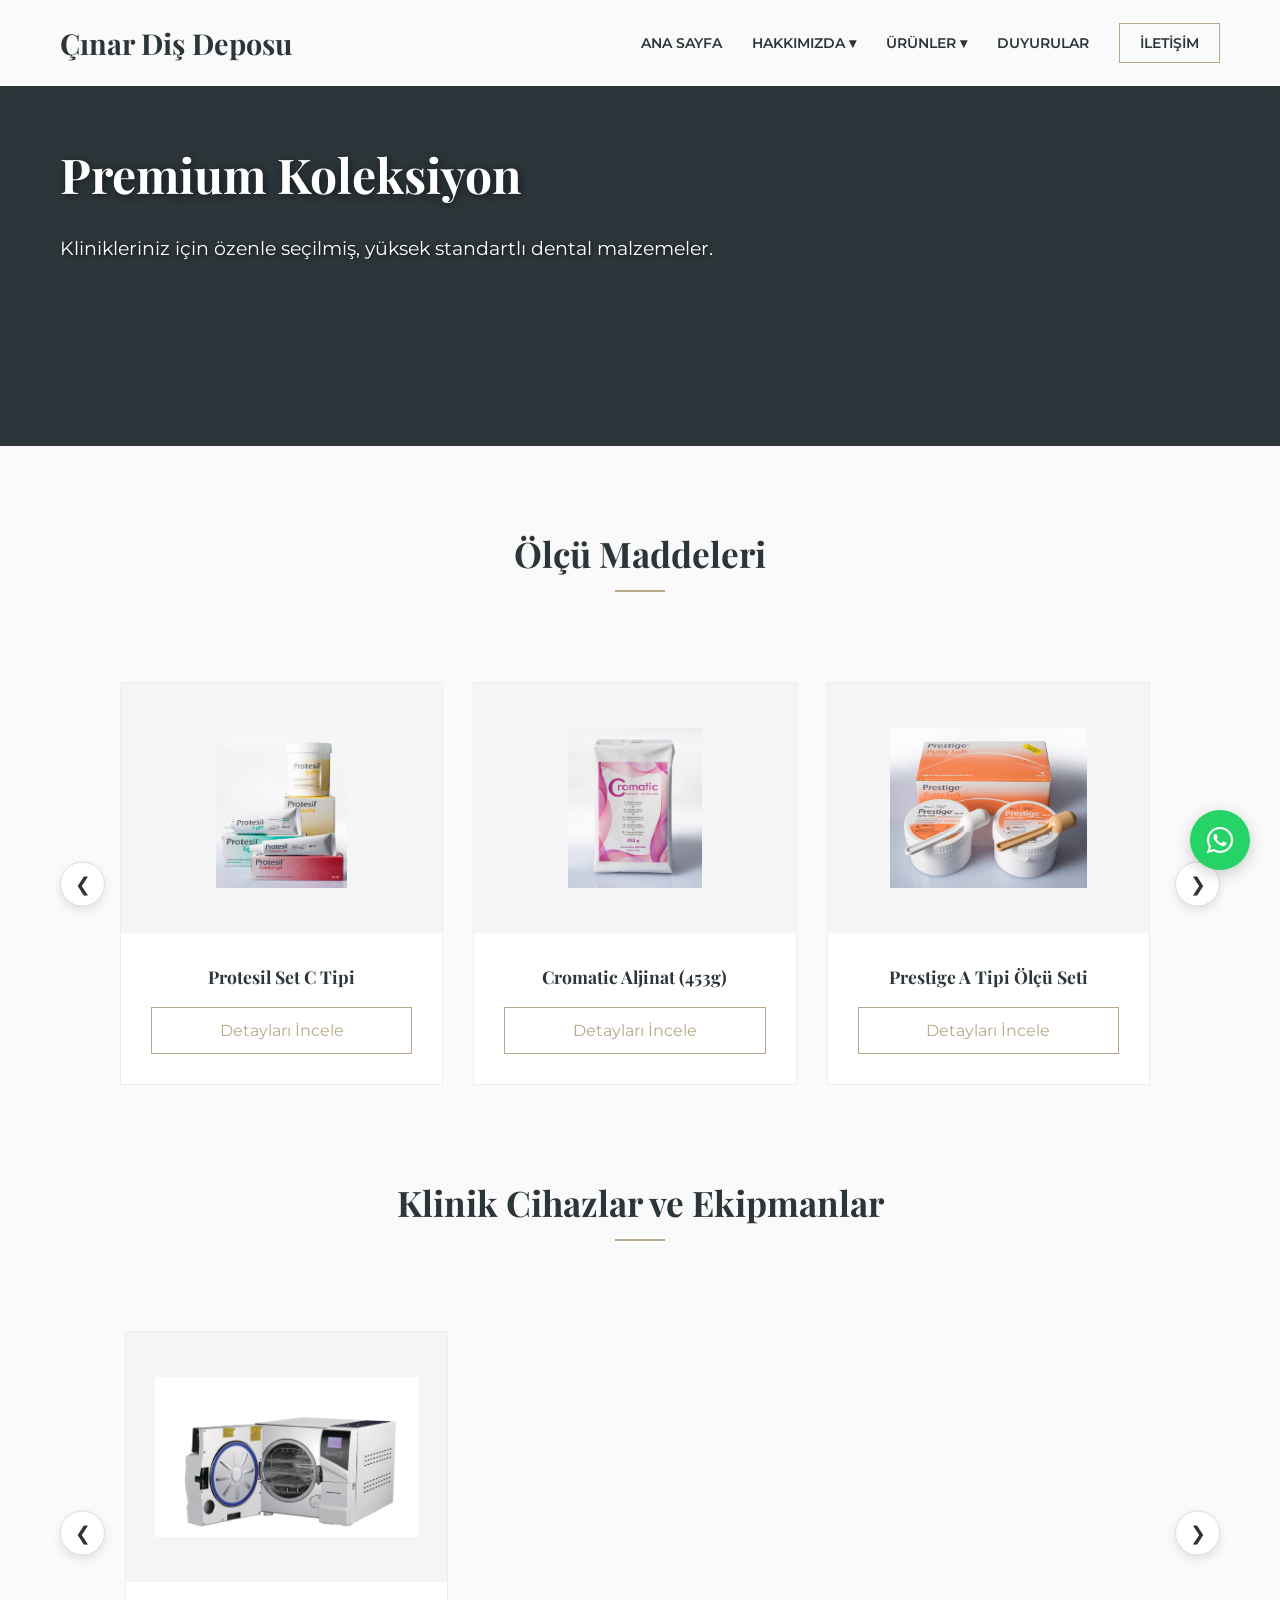
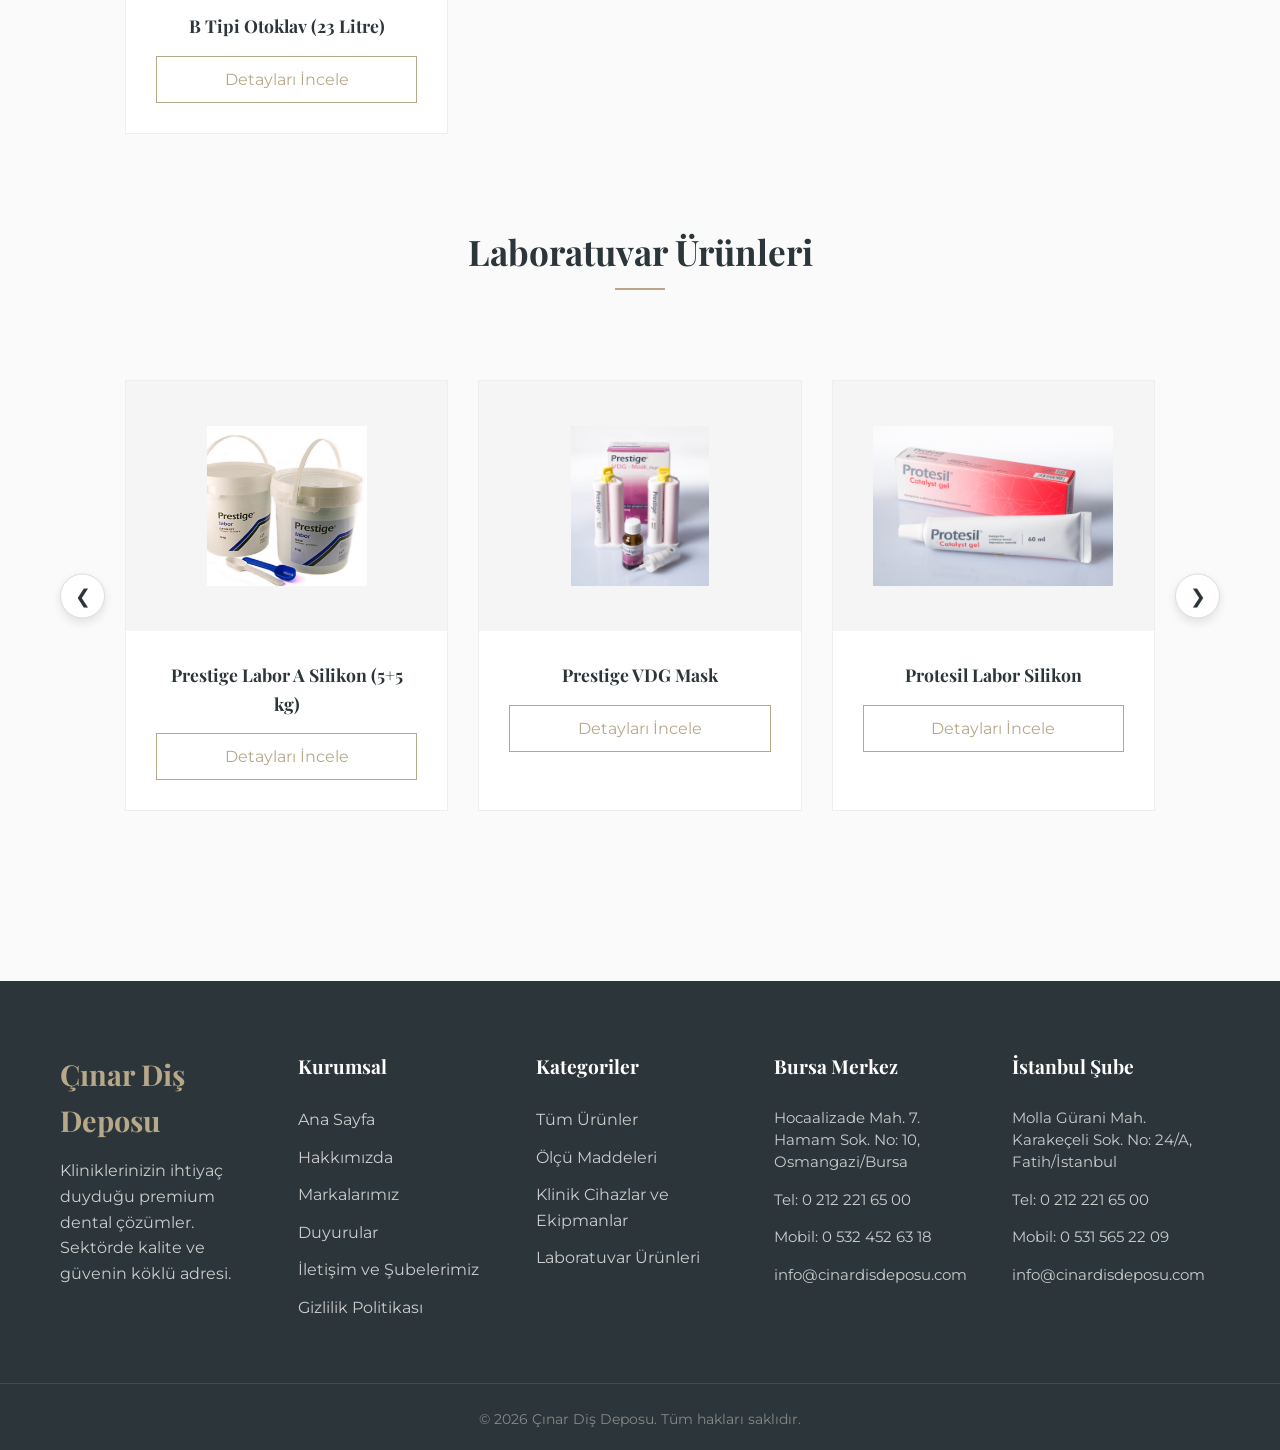
<file: urunler.html>
<!DOCTYPE html>
<html lang="tr">
<head>
    <meta charset="UTF-8">
    <meta name="viewport" content="width=device-width, initial-scale=1.0">
    <title>Tüm Ürünlerimiz | Çınar Diş Deposu</title>
    <meta name="description" content="Çınar Diş Deposu premium ürün kataloğu. Yüksek standartlı dental malzemeler, ölçü maddeleri, otoklav cihazları ve laboratuvar ekipmanlarını hemen inceleyin.">
    <link rel="preconnect" href="https://fonts.googleapis.com">
    <link rel="preconnect" href="https://fonts.gstatic.com" crossorigin>
    <link href="https://fonts.googleapis.com/css2?family=Montserrat:wght@300;400;600&family=Playfair+Display:wght@500;700&display=swap" rel="stylesheet">
    
    <link rel="stylesheet" href="style.css">
</head>
<body>

<!-- NAVİGASYON (TÜM SAYFALAR İÇİN) -->
    <nav class="navbar">
        <div class="container nav-container">
            <a href="index.html" class="logo">Çınar Diş Deposu </a>
            
            <div class="hamburger" id="hamburger">
                <span></span><span></span><span></span>
            </div>

            <ul class="nav-links" id="navLinks">
                <li><a href="index.html">Ana Sayfa</a></li>
                <li class="dropdown">
                    <a href="index.html#about">Hakkımızda ▾</a>
                    <ul class="dropdown-menu">
                        <li><a href="index.html#about">Misyonumuz</a></li>
                        <li><a href="index.html#brands">Markalarımız</a></li>
                        <li><a href="index.html#about">Sertifikalarımız</a></li>
                        <li><a href="gizlilik-politikasi.html">Gizlilik Politikası</a></li>
                    </ul>
                </li>

                <li class="dropdown">
                    <a href="urunler.html">Ürünler ▾</a>
                    <ul class="dropdown-menu" id="dynamic-nav-products">
                    </ul>
                </li>
                <li><a href="duyurular.html">Duyurular</a></li>

                <li> <a href="iletisim.html" class="btn-outline">İletişim</a> </li>
            </ul>
        </div>
    </nav>

    <header class="hero-section" style="height: 40vh; background-color: var(--color-dark);">
        <div class="container hero-content" style="padding-top: 50px;">
            <h1 style="font-size: 3rem;">Premium Koleksiyon</h1>
            <p>Klinikleriniz için özenle seçilmiş, yüksek standartlı dental malzemeler.</p>
        </div>
    </header>

    <section class="products-section" style="padding: 80px 0; background-color: var(--color-light);">
        <div class="container" id="kategorize-urunler-alani">
            </div>
    </section>

    <footer class="site-footer">
    <div class="container footer-layout">
        
        <div class="footer-brand">
            <h3>Çınar Diş Deposu</h3>
            <p>Kliniklerinizin ihtiyaç duyduğu premium dental çözümler. Sektörde kalite ve güvenin köklü adresi.</p>
        </div>
        
        <div class="footer-links-box">
            <h4>Kurumsal</h4>
            <ul>
                <li><a href="index.html">Ana Sayfa</a></li>
                <li><a href="index.html#about">Hakkımızda</a></li>
                <li><a href="index.html#brands">Markalarımız</a></li>
                <li><a href="duyurular.html">Duyurular</a></li>
                <li><a href="iletisim.html">İletişim ve Şubelerimiz</a></li>
                <li><a href="gizlilik-politikasi.html">Gizlilik Politikası</a></li>
            </ul>
        </div>
        
        <div class="footer-links-box">
            <h4>Kategoriler</h4>
            <ul id="dynamic-footer-categories">

            </ul>
        </div>
        
        <div class="footer-contact-box">
            <h4 id="footer-merkez-baslik">Bursa Merkez</h4>
            <ul class="footer-address-list">
                <li><a id="footer-merkez-adres-link" href="#" target="_blank" rel="noopener">Adres yükleniyor...</a></li>
                <li><a id="footer-merkez-tel-link" href="#">Tel</a></li>
                <li><a id="footer-merkez-mobil-link" href="#">Mobil</a></li>
                <li><a id="footer-merkez-mail-link" href="#">E-posta</a></li>
            </ul>
        </div>
        
        <div class="footer-contact-box">
            <h4 id="footer-sube-baslik">İstanbul Şube</h4>
            <ul class="footer-address-list">
                <li><a id="footer-sube-adres-link" href="#" target="_blank" rel="noopener">Adres yükleniyor...</a></li>
                <li><a id="footer-sube-tel-link" href="#">Tel</a></li>
                <li><a id="footer-sube-mobil-link" href="#">Mobil</a></li>
                <li><a id="footer-sube-mail-link" href="#">E-posta</a></li>
            </ul>
        </div>
        
    </div>
    <div class="footer-bottom">
        <p>&copy; 2026 Çınar Diş Deposu. Tüm hakları saklıdır.</p>
    </div>
    </footer>
    <a href="https://wa.me/905315652209" 
   id="whatsapp-float-link"
   class="whatsapp-float" 
   target="_blank" 
   rel="noopener noreferrer" 
   title="WhatsApp ile İletişime Geçin">
    <svg viewBox="0 0 448 512" width="30" height="30" fill="#fff">
        <path d="M380.9 97.1C339 55.1 283.2 32 223.9 32c-122.4 0-222 99.6-222 222 0 39.1 10.2 77.3 29.6 111L0 480l117.7-30.9c32.4 17.7 68.9 27 106.1 27h.1c122.3 0 224.1-99.6 224.1-222 0-59.3-25.2-115-67.1-157zm-157 341.6c-33.2 0-65.7-8.9-94-25.7l-6.7-4-69.8 18.3L72 359.2l-4.4-7c-18.5-29.4-28.2-63.3-28.2-98.2 0-101.7 82.8-184.5 184.6-184.5 49.3 0 95.6 19.2 130.4 54.1 34.8 34.9 56.2 81.2 56.1 130.5 0 101.8-84.9 184.6-186.6 184.6zm101.2-138.2c-5.5-2.8-32.8-16.2-37.9-18-5.1-1.9-8.8-2.8-12.5 2.8-3.7 5.6-14.3 18-17.6 21.8-3.2 3.7-6.5 4.2-12 1.4-32.6-16.3-54-29.1-75.5-66-5.7-9.8 5.7-9.1 16.3-30.3 1.8-3.7.9-6.9-.5-9.7-1.4-2.8-12.5-30.1-17.1-41.2-4.5-10.8-9.1-9.3-12.5-9.5-3.2-.2-6.9-.2-10.6-.2-3.7 0-9.7 1.4-14.8 6.9-5.1 5.6-19.4 19-19.4 46.3 0 27.3 19.9 53.7 22.6 57.4 2.8 3.7 39.1 59.7 94.8 83.8 35.2 15.2 49 16.5 66.6 13.9 10.7-1.6 32.8-13.4 37.4-26.4 4.6-13 4.6-24.1 3.2-26.4-1.3-2.5-5-3.9-10.5-6.6z"/>
    </svg>
    </a>
    <script src="script.js"></script>
</body>
</html>
</file>
<file: style.css>
/* ==========================================================================
   1. TEMEL DEĞİŞKENLER VE RENK PALETİ
   ========================================================================== */
:root {
    --color-primary: #B8A88A; 
    --color-dark: #2C3539;    
    --color-light: #FAFAFA;   
    --color-text: #4A4A4A;    
    --font-heading: 'Playfair Display', serif;
    --font-body: 'Montserrat', sans-serif;
}

/* ==========================================================================
   2. GLOBAL RESET & BASE STYLES
   ========================================================================== */
* { margin: 0; padding: 0; box-sizing: border-box; scroll-behavior: smooth; }

html, body { 
    overflow-x: hidden; 
    width: 100%; 
    max-width: 100vw;
    -webkit-text-size-adjust: 100%; 
}
html { scroll-padding-top: 100px; } /* Anchor linklerde header'ın içeriği ezmesini önler */

body { font-family: var(--font-body); background-color: var(--color-light); color: var(--color-text); line-height: 1.6; }
h1, h2, h3, h4 { font-family: var(--font-heading); color: var(--color-dark); font-weight: 700; }
a { text-decoration: none; transition: 0.3s ease; }
img, iframe { max-width: 100%; display: block; } /* Resimlerin taşmasını önler */
ul, li { list-style: none; } /* Global list sıfırlama (Tekrarlayan kodları önler) */

.container { max-width: 1200px; margin: 0 auto; padding: 0 20px; width: 100%; }

/* Butonlar */
.btn-primary { display: inline-block; background-color: var(--color-primary); color: var(--color-light); padding: 15px 35px; font-weight: 600; text-transform: uppercase; border: 1px solid var(--color-primary); cursor: pointer; }
.btn-primary:hover { background-color: transparent; color: var(--color-primary); }
.btn-outline { border: 1px solid var(--color-primary); padding: 10px 20px; color: var(--color-primary); }
.btn-outline:hover { background-color: var(--color-primary); color: var(--color-light); }

/* ==========================================================================
   3. NAVİGASYON (HEADER)
   ========================================================================== */
.navbar { background-color: var(--color-light); padding: 20px 0; position: sticky; top: 0; z-index: 1000; box-shadow: 0 2px 10px rgba(0,0,0,0.05); }
.nav-container { display: flex; justify-content: space-between; align-items: center; }
.logo { font-family: var(--font-heading); font-size: 1.8rem; font-weight: 700; color: var(--color-dark); }
.nav-links { display: flex; gap: 30px; align-items: center; }
.nav-links a { color: var(--color-dark); font-weight: 600; font-size: 0.9rem; text-transform: uppercase; }
.nav-links a:hover { color: var(--color-primary); }

.hamburger { display: none; flex-direction: column; gap: 6px; cursor: pointer; z-index: 2000; }
.hamburger span { width: 30px; height: 3px; background-color: var(--color-dark); transition: 0.3s; border-radius: 3px; }

/* ==========================================================================
   4. AÇILIR MENÜLER (DROPDOWN) - MASAÜSTÜ
   ========================================================================== */
@media (min-width: 769px) {
    .dropdown, .dropdown-submenu { position: relative; }
    
    .dropdown-menu { display: none; position: absolute; top: 100%; left: -50px; background-color: #ffffff; box-shadow: 0 15px 35px rgba(0,0,0,0.07); padding: 12px 0; min-width: 200px; border-top: 3px solid var(--color-primary); border-radius: 0 0 6px 6px; z-index: 1000; }
    .dropdown:hover .dropdown-menu { display: block; animation: fadeIn 0.3s ease; }
    
    .dropdown-menu-side { display: none; position: absolute; top: 0; left: 100%; background-color: #FDFBF9; box-shadow: 10px 15px 40px rgba(0,0,0,0.08); min-width: 200px; padding: 12px 0; z-index: 1002; border-left: 3px solid var(--color-primary); border-radius: 0 8px 8px 0; }
    .dropdown-submenu:hover > .dropdown-menu-side { display: block; animation: fadeIn 0.2s ease; }

    /* Alt Menü Linkleri (Çok satırlı metin hover hatası KESİN ÇÖZÜMÜ) */
    .dropdown-menu li a, 
    .dropdown-menu-side li a,
    .dropdown-submenu > a { 
        display: block; 
        width: 100%;
        padding: 10px 18px; 
        font-size: 0.8rem;
        color: #555; 
        text-transform: capitalize; 
        height: auto; 
        white-space: normal; 
        word-wrap: break-word;
        transition: padding 0.25s ease, background-color 0.25s ease, color 0.25s ease;
    }
    .dropdown-submenu > a { font-weight: 600; color: var(--color-dark); position: relative; padding-right: 35px; }
    .dropdown-menu-side li a { font-weight: 600; color: #5A5A5A; }
    
    /* Oklu alt menüler için ok konumlandırma */
    .dropdown-submenu > a .nav-arrow { position: absolute; right: 15px; top: 50%; transform: translateY(-50%); font-size: 0.9rem; color: #333; transition: 0.3s ease; }

    /* Hover Efekti (Kutu daralmasını engellemek için sol artarken sağ azalır) */
    .dropdown-menu li a:hover,
    .dropdown-menu-side li a:hover { 
        background-color: #f9f9f9; 
        color: var(--color-primary); 
        padding-left: 22px; 
        padding-right: 14px;
    }
    .dropdown-submenu > a:hover {
        background-color: #f9f9f9; 
        color: var(--color-primary); 
        padding-left: 22px; 
        padding-right: 31px; 
    }
    
    /* Kırılan kelimelerde hover'ın kopmasını önler */
    .dropdown-menu li a *, .dropdown-menu-side li a *, .dropdown-submenu > a * { pointer-events: none; display: inline; }
}

/* Özel Menü Linkleri */
.all-products-link { font-weight: bold !important; border-bottom: 1px solid #eee !important; }
@keyframes fadeIn { from { opacity: 0; transform: translateY(10px); } to { opacity: 1; transform: translateY(0); } }

/* ==========================================================================
   5. SAYFA BÖLÜMLERİ (HERO, HAKKIMIZDA, ÜRÜNLER VS.)
   ========================================================================== */
/* Hero Section */
.hero-slider { height: 70vh; position: relative; overflow: hidden; }
.hero-slide { position: absolute; top: 0; left: 0; width: 100%; height: 100%; background-size: cover; background-position: center; opacity: 0; transition: opacity 1.5s ease-in-out; display: flex; align-items: center; text-align: center; }
.hero-slide.active { opacity: 1; }
.hero-slide::before { content: ''; position: absolute; top: 0; left: 0; width: 100%; height: 100%; background: rgba(44, 53, 57, 0.6); }
.hero-content { position: relative; z-index: 1; color: #ffffff; }
.hero-content h1 { font-size: 3rem; margin-bottom: 20px; color: #ffffff; text-shadow: 2px 2px 8px rgba(0,0,0,0.5); }
.hero-content p { font-size: 1.2rem; text-shadow: 1px 1px 4px rgba(0,0,0,0.7); }
.hero-content .btn-primary { display: inline-block; margin-top: 40px; }

/* Hakkımızda */
.about-section { padding: 80px 0; background-color: #fff; text-align: center; }
.section-title { margin-bottom: 50px; text-align: center; }
.section-title h2 { font-size: 2.5rem; display: inline-block; position: relative; margin-bottom: 15px; }
.section-title h2::after { content: ''; position: absolute; bottom: -10px; left: 50%; transform: translateX(-50%); width: 50px; height: 2px; background-color: var(--color-primary); }
.about-text { max-width: 800px; margin: 0 auto; font-size: 1.1rem; line-height: 1.8; color: #555; }

/* Hakkımızda: Dinamik Kategori İkon Izgarası */
.kategori-grid { display: grid; grid-template-columns: repeat(auto-fit, minmax(130px, 1fr)); gap: 40px 25px; max-width: 950px; margin: 60px auto 0; }
.kategori-item { display: flex; flex-direction: column; align-items: center; gap: 16px; }
.kategori-icon { width: 90px; height: 90px; border-radius: 50%; border: 2px solid var(--color-dark); display: flex; align-items: center; justify-content: center; color: var(--color-dark); transition: 0.3s ease; flex-shrink: 0; }
.kategori-icon svg { width: 38px; height: 38px; }
.kategori-item:hover .kategori-icon { background-color: var(--color-primary); border-color: var(--color-primary); color: #fff; transform: translateY(-5px); }
.kategori-item span { font-weight: 600; color: var(--color-dark); font-size: 0.9rem; text-align: center; line-height: 1.3; }

/* Teknik Servis Bölümü (Anasayfa, Hakkımızda'dan önce) */
.teknik-servis-section { padding: 80px 0; background-color: #F5F1EA; text-align: center; }
.teknik-servis-grid { display: grid; grid-template-columns: repeat(auto-fit, minmax(220px, 1fr)); gap: 25px; margin: 45px 0 50px; text-align: center; }
.ts-item { background: #fff; padding: 35px 25px; border-radius: 8px; box-shadow: 0 5px 15px rgba(0,0,0,0.04); transition: 0.3s ease; }
.ts-item:hover { transform: translateY(-6px); box-shadow: 0 12px 25px rgba(0,0,0,0.08); }
.ts-icon { width: 64px; height: 64px; margin: 0 auto 20px; border-radius: 50%; background-color: var(--color-dark); color: var(--color-primary); display: flex; align-items: center; justify-content: center; }
.ts-icon svg { width: 28px; height: 28px; }
.ts-item h4 { font-size: 1.05rem; margin-bottom: 10px; color: var(--color-dark); }
.ts-item p { font-size: 0.88rem; color: #666; line-height: 1.6; }
.ts-cta p { color: #555; margin-bottom: 15px; font-size: 0.95rem; }
.ts-cta .btn-primary { font-size: 1.3rem; letter-spacing: 1px; }


/* Avantajlarımız Bölümü */
.avantajlar-section { padding: 80px 0; background-color: #fff; }
.avantajlar-grid { display: grid; grid-template-columns: repeat(auto-fit, minmax(300px, 1fr)); gap: 45px 40px; margin-top: 55px; }
.avantaj-item { display: flex; gap: 22px; align-items: flex-start; }
.avantaj-icon { flex-shrink: 0; width: 58px; height: 58px; border-radius: 50%; background-color: var(--color-dark); color: var(--color-primary); display: flex; align-items: center; justify-content: center; }
.avantaj-icon svg { width: 26px; height: 26px; }
.avantaj-item h4 { font-size: 1.1rem; margin-bottom: 8px; color: var(--color-dark); }
.avantaj-item p { font-size: 0.9rem; color: #666; line-height: 1.65; }

/* İstatistikler Bölümü */
.istatistikler-section { background-color: var(--color-dark); padding: 60px 0; }
.istatistik-grid { display: grid; grid-template-columns: repeat(auto-fit, minmax(160px, 1fr)); gap: 30px; text-align: center; }
.istatistik-sayi { font-family: var(--font-heading); font-size: 2.6rem; font-weight: 700; color: var(--color-primary); margin-bottom: 8px; line-height: 1; }
.istatistik-etiket { font-size: 0.8rem; letter-spacing: 1.5px; text-transform: uppercase; color: #ccc; }

/* Ürünler Slider & Grid */
.products-section { padding: 80px 0; background-color: var(--color-light); }
.carousel-container { position: relative; display: flex; align-items: center; width: 100%; padding: 0 60px; }
.carousel-track { display: flex; gap: 30px; overflow-x: auto; scroll-behavior: smooth; padding: 20px 5px; width: 100%; -ms-overflow-style: none; scrollbar-width: none; scroll-snap-type: x mandatory; }
.carousel-track::-webkit-scrollbar { display: none; }
.product-card { flex: 0 0 calc(33.333% - 20px); background: #fff; border: 1px solid #eee; transition: 0.3s; scroll-snap-align: start; }
.product-card:hover { box-shadow: 0 10px 30px rgba(0,0,0,0.08); border-color: var(--color-primary); }
.product-img { height: 250px; background-color: #f5f5f5; display: flex; align-items: center; justify-content: center; color: #aaa; }
.product-info { padding: 30px; text-align: center; }
.product-info h3 { margin-bottom: 15px; font-size: 1.2rem; }
.carousel-btn { background-color: #fff; color: var(--color-dark); border: 1px solid #ddd; width: 45px; height: 45px; border-radius: 50%; font-size: 1.2rem; cursor: pointer; position: absolute; top: 50%; transform: translateY(-50%); z-index: 10; transition: 0.3s; display: flex; align-items: center; justify-content: center; box-shadow: 0 4px 10px rgba(0,0,0,0.1); }
.carousel-btn:hover { background-color: var(--color-primary); color: #fff; border-color: var(--color-primary); }
.prev-btn { left: 0; } .next-btn { right: 0; }
.products-grid { display: grid; grid-template-columns: repeat(auto-fill, minmax(300px, 1fr)); gap: 30px; margin-top: 40px; }

/* Markalar (Marquee) */
.brands-section { padding: 50px 0; background-color: #fff; border-top: 1px solid #eee; overflow: hidden; }
.brands-marquee { width: 100%; overflow: hidden; }
.brands-track { display: flex; width: 100%; }
.brands-slide { display: flex; align-items: center; flex-shrink: 0; animation: scrollBrands 30s linear infinite; }
.brands-track:hover .brands-slide { animation-play-state: paused; }
.logo-box { width: 140px; height: 70px; margin: 0 35px; display: flex; align-items: center; justify-content: center; background-color: transparent; border-radius: 4px; cursor: pointer; filter: grayscale(100%); opacity: 0.4; transition: all 0.3s ease; }
.logo-box:hover { filter: grayscale(0%); opacity: 1; transform: scale(1.05); }
@keyframes scrollBrands { 0% { transform: translateX(0); } 100% { transform: translateX(-100%); } }

/* Duyurular */
.announcements-section { padding: 80px 0; background: #fafafa; }
.announcements-grid { display: grid; grid-template-columns: repeat(4, 1fr); gap: 25px; }
.announcement-card { background: #fff; padding: 20px; border-radius: 8px; box-shadow: 0 5px 15px rgba(0,0,0,0.05); transition: transform 0.3s ease; }
.announcement-card:hover { transform: translateY(-10px); }
.announcement-card h3 { font-size: 1.1rem; margin: 15px 0; }
.announcement-card p { font-size: 0.9rem; color: #666; margin-bottom: 20px; }
.btn-more { display: inline-block; padding: 8px 15px; background: var(--color-primary); color: #fff; border-radius: 4px; font-size: 0.8rem; }

/* CTA Alanı */
.cta-section { background-color: var(--color-dark); color: #fff; padding: 60px 0; }
.cta-grid { display: grid; grid-template-columns: 1fr 1fr; gap: 40px; align-items: center; }
.cta-left { border-right: 1px solid rgba(255,255,255,0.1); padding-right: 40px; }
.cta-right { padding-left: 20px; }
.cta-section h2 { color: #fff; margin-bottom: 15px; }
.cta-section p { color: #ccc; margin-bottom: 25px; }
    .cta-tel-link {
        display: block;
        color: var(--color-primary) !important;
        font-size: 1.25rem;
        margin-top: 10px;
        font-family: var(--font-body);
        font-weight: 600;
        transition: color 0.25s ease, letter-spacing 0.25s ease;
    }
    .cta-tel-link:hover {
        color: #fff !important;
        letter-spacing: 1px;
    }

/* İletişim Formu ve Harita */
.contact-page-section { padding: 80px 0; background-color: #fff; }
.contact-grid { display: grid; grid-template-columns: 1fr 1fr; gap: 60px; align-items: start; }
.address-box { margin-bottom: 30px; padding: 30px; background-color: var(--color-light); border-left: 4px solid var(--color-primary); }
.address-box h4 { margin-top: 20px; margin-bottom: 5px; font-size: 1.1rem; }
.address-box h4:first-child { margin-top: 0; }
.premium-form { display: flex; flex-direction: column; gap: 20px; }
.premium-form input, .premium-form textarea { width: 100%; padding: 15px 20px; border: 1px solid #ddd; background-color: var(--color-light); font-family: var(--font-body); font-size: 0.95rem; outline: none; transition: 0.3s; }
.premium-form input:focus, .premium-form textarea:focus { border-color: var(--color-primary); }
.map-full-wrapper { 
    width: 100%; 
    margin-top: 60px; 
    border: 1px solid #eee; 
    background: #fff; 
    border-radius: 8px; 
    box-shadow: 0 10px 30px rgba(0,0,0,0.05); 
    height: 510px; /* Haritanın sitende görünmesini istediğin net yüksekliği */
    overflow: hidden; /* Çerçevenin dışına itilen kısımları (siyah paneli) gizler */
    position: relative;
}

.map-full-wrapper iframe { 
    position: absolute;
    top: -65px; /* Siyah paneli garantili olarak çerçevenin üstüne, dışarı iter */
    left: 0;
    width: 100%; 
    height: calc(100% + 65px); /* Yukarı ittiğimiz 75px'lik boşluğu kompanse edip alt tarafı doldurur */
    border: none;
}

/* Ürün Detay Sayfası */
.product-detail-section { padding: 80px 0; background-color: #FAFAFA; }
.product-container { display: grid; grid-template-columns: 1fr 1fr; gap: 50px; align-items: start; background: #fff; padding: 40px; border-radius: 8px; box-shadow: 0 10px 30px rgba(0,0,0,0.05); }
.product-gallery-wrapper { display: flex; flex-direction: column; gap: 15px; }
.product-image-box { background: #fdfdfd; border: 1px solid #eee; border-radius: 8px; padding: 20px; display: flex; justify-content: center; align-items: center; min-height: 400px; }
.product-image-box img { max-height: 400px; object-fit: contain; }
.thumbnail-gallery { display: flex; gap: 15px; justify-content: center; flex-wrap: wrap; }
.thumbnail-gallery img { width: 75px; height: 75px; object-fit: contain; border: 2px solid transparent; border-radius: 6px; cursor: pointer; background: #fdfdfd; box-shadow: 0 2px 5px rgba(0,0,0,0.05); opacity: 0.6; transition: all 0.3s ease; }
.thumbnail-gallery img:hover, .thumbnail-gallery img.active-thumb { opacity: 1; border-color: var(--color-primary); }
.product-info-box { display: flex; flex-direction: column; align-items: flex-start; }
.category-badge { display: inline-block; padding: 5px 12px; background-color: #F5F1EA; color: var(--color-primary); font-size: 0.8rem; font-weight: 600; text-transform: uppercase; border-radius: 4px; margin-bottom: 15px; }
.product-info-box h1 { font-size: 2.2rem; color: var(--color-dark); margin-bottom: 20px; }
.product-info-box .description { font-size: 1.05rem; line-height: 1.6; color: #555; margin-bottom: 30px; }
.specs-wrapper { background-color: #f9f9f9; padding: 20px; border-left: 3px solid var(--color-primary); border-radius: 0 4px 4px 0; margin-bottom: 35px; width: 100%; }
.specs-wrapper h3 { font-size: 1.1rem; margin-bottom: 15px; color: #333; }
#product-specs li { margin-bottom: 10px; font-size: 0.95rem; color: #555; padding-left: 15px; position: relative; }
#product-specs li::before { content: "•"; color: var(--color-primary); font-weight: bold; position: absolute; left: 0; }

/* ==========================================================================
   6. FOOTER 
   ========================================================================== */
.site-footer { background-color: var(--color-dark); color: #ccc; padding: 70px 0 20px 0; }
.footer-layout { display: grid; grid-template-columns: repeat(auto-fit, minmax(190px, 1fr)); gap: 40px 30px; margin-bottom: 50px; }
.footer-brand h3 { color: var(--color-primary); font-size: 1.8rem; margin-bottom: 15px; }
.footer-links-box h4, .footer-contact-box h4 { color: #fff; margin-bottom: 25px; font-size: 1.2rem; }
.footer-links-box ul li, .footer-contact-box ul li { margin-bottom: 12px; }
.footer-address-list li a { font-size: 0.92rem; line-height: 1.5; display: inline-block; }
.footer-links-box ul li a, .footer-contact-box ul li a { color: #ccc; transition: 0.3s; }
.footer-links-box ul li a:hover, .footer-contact-box ul li a:hover { color: var(--color-primary); padding-left: 5px; }
.footer-bottom { text-align: center; padding-top: 25px; border-top: 1px solid rgba(255,255,255,0.1); font-size: 0.85rem; color: #888; }

/* ==========================================================================
   7. YÜZEN WHATSAPP BUTONU (FAB)
   ========================================================================== */
.whatsapp-float {
    position: fixed; bottom: 30px; right: 30px; width: 60px; height: 60px;
    background-color: #25D366; color: white; border-radius: 50%;
    display: flex; align-items: center; justify-content: center;
    box-shadow: 0 4px 15px rgba(0, 0, 0, 0.2); z-index: 9999;
    transition: all 0.3s cubic-bezier(0.175, 0.885, 0.32, 1.275);
}
.whatsapp-float:hover { transform: scale(1.1) rotate(5deg); background-color: #20ba5a; box-shadow: 0 6px 20px rgba(37, 211, 102, 0.4); }

/* ==========================================================================
   8. MOBİL UYUM (RESPONSIVE) 
   ========================================================================== */
@media (max-width: 1024px) { 
    .announcements-grid { grid-template-columns: repeat(2, 1fr); } 
}

@media (max-width: 768px) {
    /* Navbar / Menü */
    .hamburger { display: flex; }
    .nav-links { position: fixed; top: 0; right: -100%; width: 75%; height: 100vh; background-color: var(--color-light); flex-direction: column; justify-content: flex-start; padding-top: 100px; box-shadow: -5px 0 20px rgba(0,0,0,0.15); transition: 0.4s ease-in-out; overflow-y: auto; }
    .nav-links.active { right: 0; }
    
    .dropdown > a, .dropdown-submenu > a { display: block; width: 100%; padding: 10px 0; }
    .dropdown-menu { display: none; position: static; width: 100%; box-shadow: none; border: none; background: transparent; padding: 5px 0 10px 15px; }
    .dropdown.active > .dropdown-menu { display: flex; flex-direction: column; }
    .dropdown-menu-side { display: none; position: static; width: 100%; box-shadow: none; border: none; background-color: #F9F7F4; padding: 5px 0 5px 15px; margin-top: 6px; margin-bottom: 6px; border-left: 2px solid var(--color-primary); border-radius: 4px; }
    .dropdown-submenu.active > .dropdown-menu-side { display: flex; flex-direction: column; }
    .dropdown-menu li a, .dropdown-menu-side li a { font-size: 0.85rem; color: #666; font-weight: 600; padding: 10px 12px; display: block; text-transform: capitalize; }
    
    /* Layout */
    .hero-section h1 { font-size: 2.2rem; }
    /* ==========================================================================
       ALT SAYFA BAŞLIKLARI (PREMIUM KOLEKSİYON VB.) TAŞMA VE ORTALAMA ÇÖZÜMÜ
    ========================================================================== */
    .hero-section {
        /* HTML'deki inline sabit yüksekliği (35vh vb.) ezer ve içeriğe göre esnemesini sağlar */
        height: auto !important; 
        min-height: 25vh !important;
        
        /* Arka planı genişleterek metne nefes payı bırakır */
        padding: 50px 20px !important; 
        
        /* Flexbox ile içeriği kusursuzca ortalar */
        display: flex !important;
        flex-direction: column;
        justify-content: center;
        align-items: center;
    }
    /* ==========================================================================
       HERO / BAŞLIK ALANI MOBİL MERKEZLEME VE ZARAFET OPTİMİZASYONU
       ========================================================================== */
    
    /* 1. Kapsayıcıyı esnekleştirir ve içindekileri kusursuzca merkeze kilitler (Taşmayı önler) */
    .hero-section {
        height: auto !important; 
        min-height: 25vh !important;
        padding: 50px 20px !important; 
        display: flex !important;
        flex-direction: column;
        justify-content: center;
        align-items: center;
    }

    /* 2. Sol üste yaslanmayı iptal eder, yazılara sağdan soldan nefes aldırır */
    .hero-content {
        padding: 0 15px !important; 
        padding-top: 0 !important;
        margin-top: 0 !important;
        text-align: center !important; 
        width: 100%;
    }
    
    /* 3. Hem ana sayfa hem alt sayfa başlıklarının asil orantısı */
    .hero-content h1 { 
        font-size: 1.75rem !important; 
        line-height: 1.35 !important; 
        letter-spacing: 0.5px !important; 
        margin-bottom: 15px !important; 
    }
    
    /* 4. Alt açıklama yazısı */
    .hero-content p { 
        font-size: 0.95rem !important; 
        line-height: 1.6 !important;
        padding: 0 10px !important; 
        margin-bottom: 0 !important;
    }

    /* 5. Buton orantısı (Değişen yazı boyutlarına uygun küçültüldü) */
    .hero-content .btn-primary {
        padding: 12px 25px !important; 
        font-size: 0.85rem !important;
        margin-top: 25px !important;
        letter-spacing: 1px !important;
    }
    .products-section .section-title h2 { font-size: 1.6rem; margin-bottom: 20px; }

    /* Yeni Bölümler: Teknik Servis, Kategori Izgarası, Avantajlar, İstatistikler */
    .teknik-servis-section, .avantajlar-section { padding: 50px 0; }
    .kategori-grid { margin-top: 40px; gap: 30px 15px; }
    .kategori-icon { width: 75px; height: 75px; }
    .kategori-icon svg { width: 30px; height: 30px; }
    .avantajlar-grid { gap: 35px; margin-top: 35px; }
    .istatistikler-section { padding: 40px 0; }
    .istatistik-sayi { font-size: 2rem; }
    
    /* Carousel (Peek-a-boo) */
    .carousel-container { padding: 0; width: 100%; overflow: hidden; } 
    .carousel-track { gap: 16px; padding: 15px 9%; display: flex; overflow-x: auto; scroll-snap-type: x mandatory; -webkit-overflow-scrolling: touch; } 
    .product-card { flex: 0 0 82%; min-width: 82%; box-shadow: 0 5px 15px rgba(0,0,0,0.04); scroll-snap-align: center; } 
    .product-img { height: 230px; background-color: #ffffff; }
    .product-img img { padding: 15px; }
    .product-info { padding: 20px; }
    .product-info h3 { font-size: 1rem; }
    
    /* CTA */
    .cta-section { padding: 50px 0; }
    .cta-grid { grid-template-columns: 1fr; text-align: center; gap: 0; }
    .cta-left { border-right: none; border-bottom: 1px solid rgba(255, 255, 255, 0.15); padding-right: 0; padding-bottom: 40px; margin-bottom: 40px; }
    .cta-right { padding-left: 0; }
    .cta-right h3, .cta-right h3 a { font-size: 1.8rem; color: var(--color-primary); margin-top: 20px; font-weight: 600; text-decoration: none; }

    /* Contact & Footer */
    .contact-grid, .footer-layout { grid-template-columns: 1fr; text-align: center; }
    .footer-layout { gap: 40px; padding: 0 10px; }
    .footer-brand h3 { font-size: 1.6rem; }
    .footer-brand p { font-size: 0.95rem; padding: 0 10px; }
    .footer-contact-box p { font-size: 0.95rem; line-height: 1.8; }
    
    /* Product Detail */
    .product-container { grid-template-columns: 1fr; padding: 20px; gap: 30px; }
    .product-info-box h1 { font-size: 1.8rem; }
    .product-image-box { min-height: 250px; }
    
    /* WhatsApp */
    .whatsapp-float { bottom: 20px; right: 20px; width: 54px; height: 54px; }
    .whatsapp-float svg { width: 26px; height: 26px; }
}

@media (max-width: 600px) { 
    .announcements-grid { grid-template-columns: 1fr; } 
}
</file>
